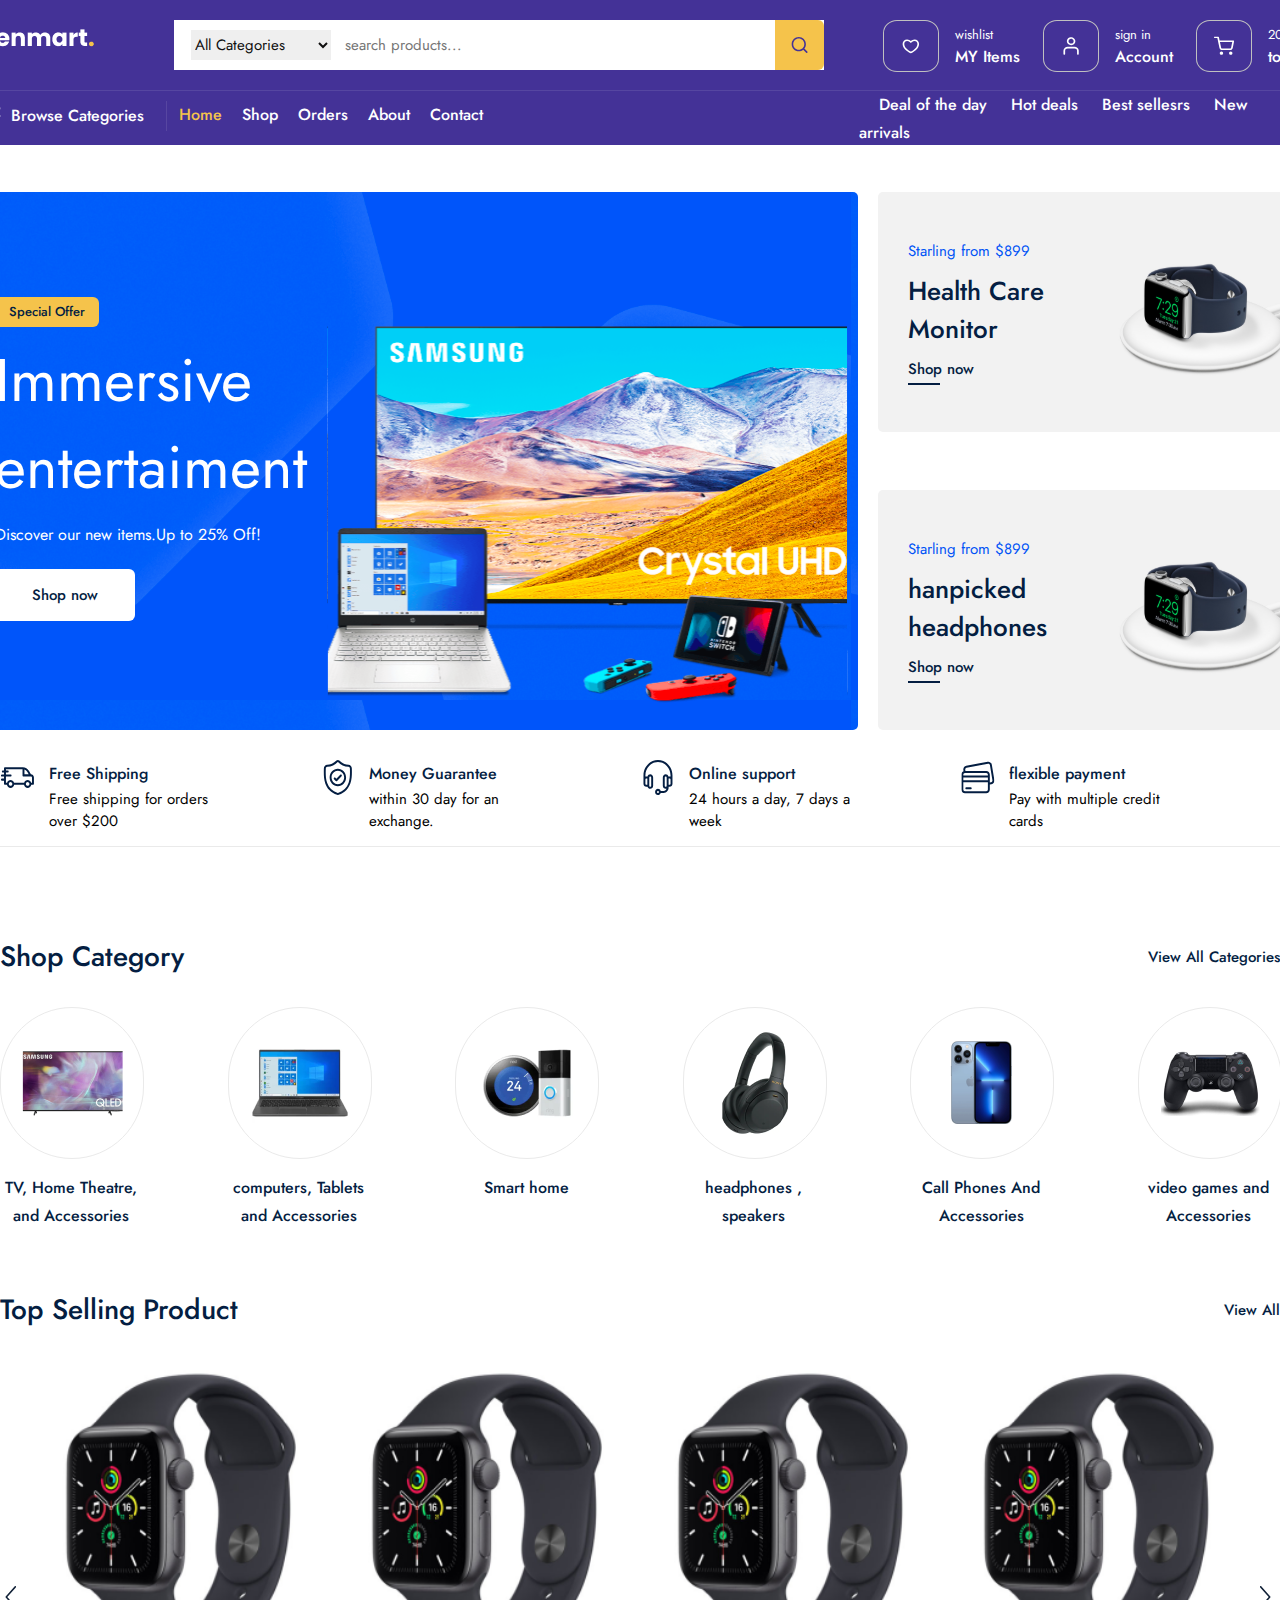
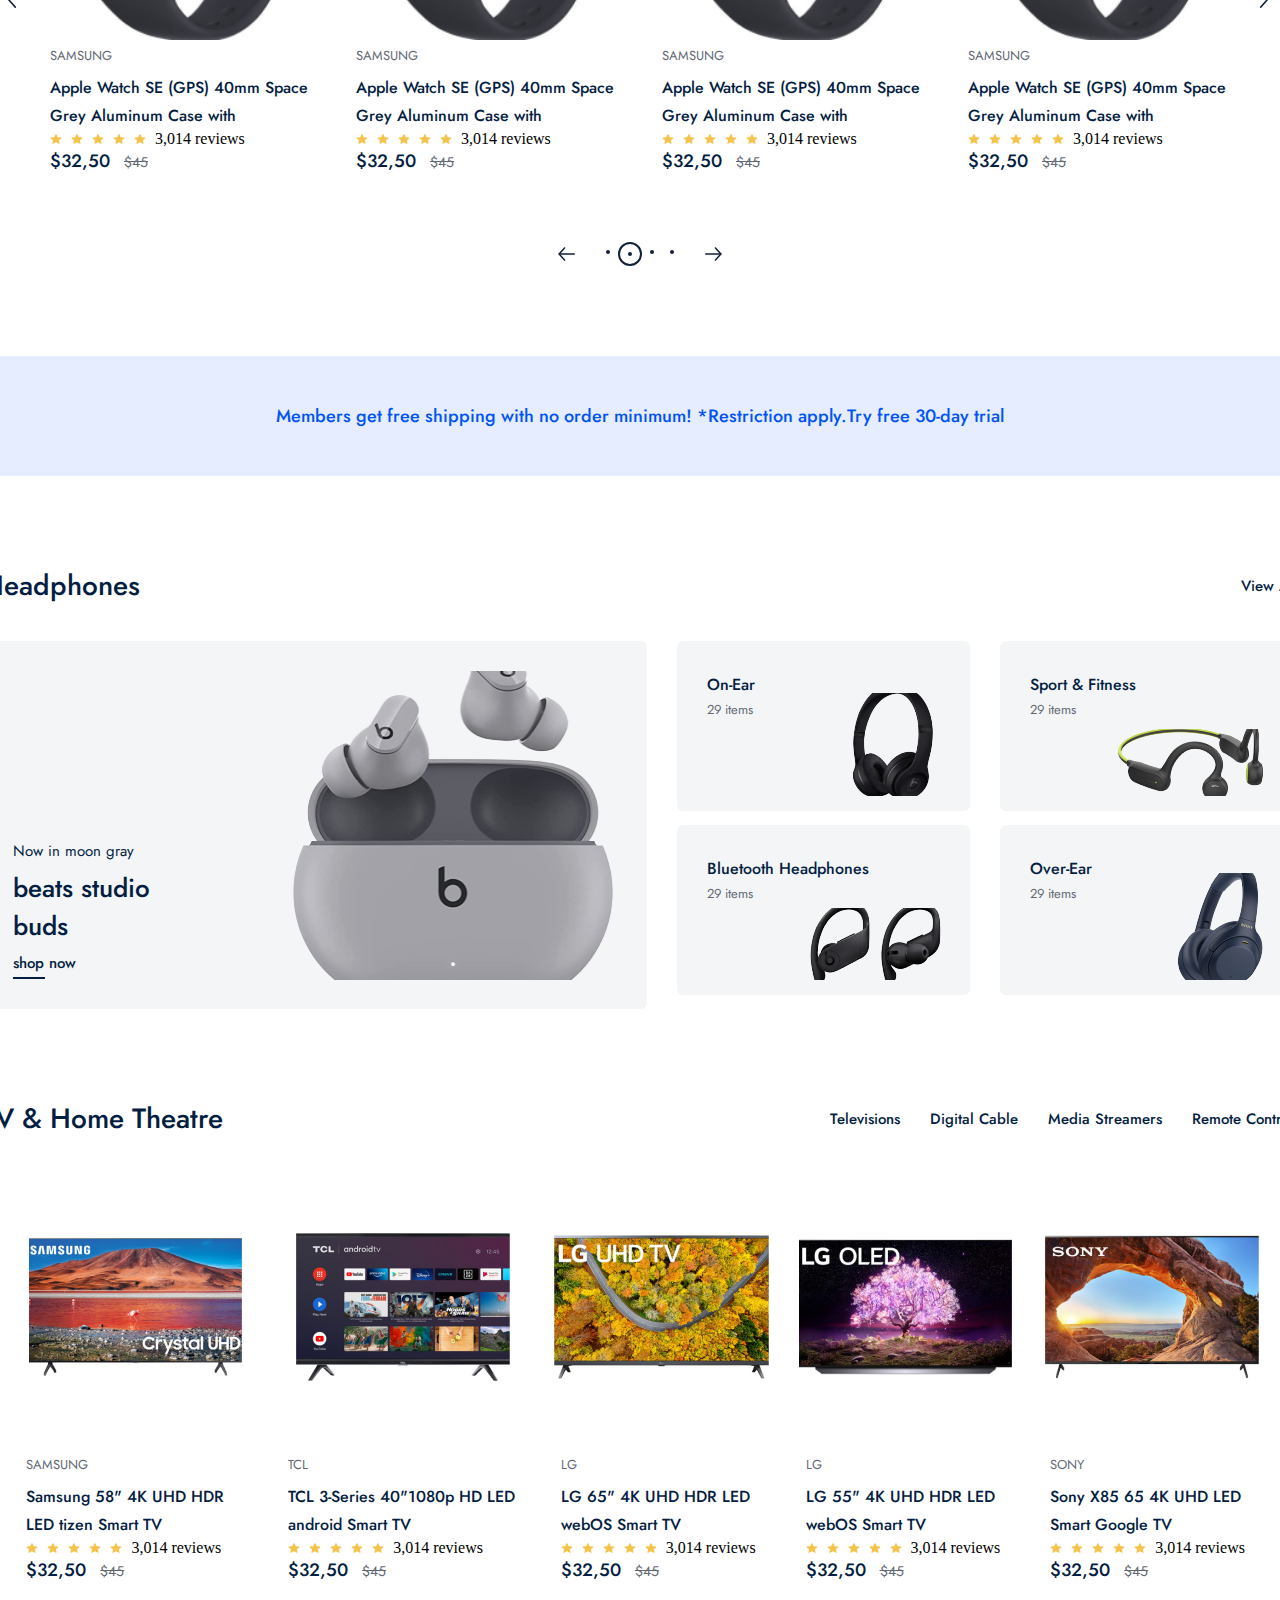
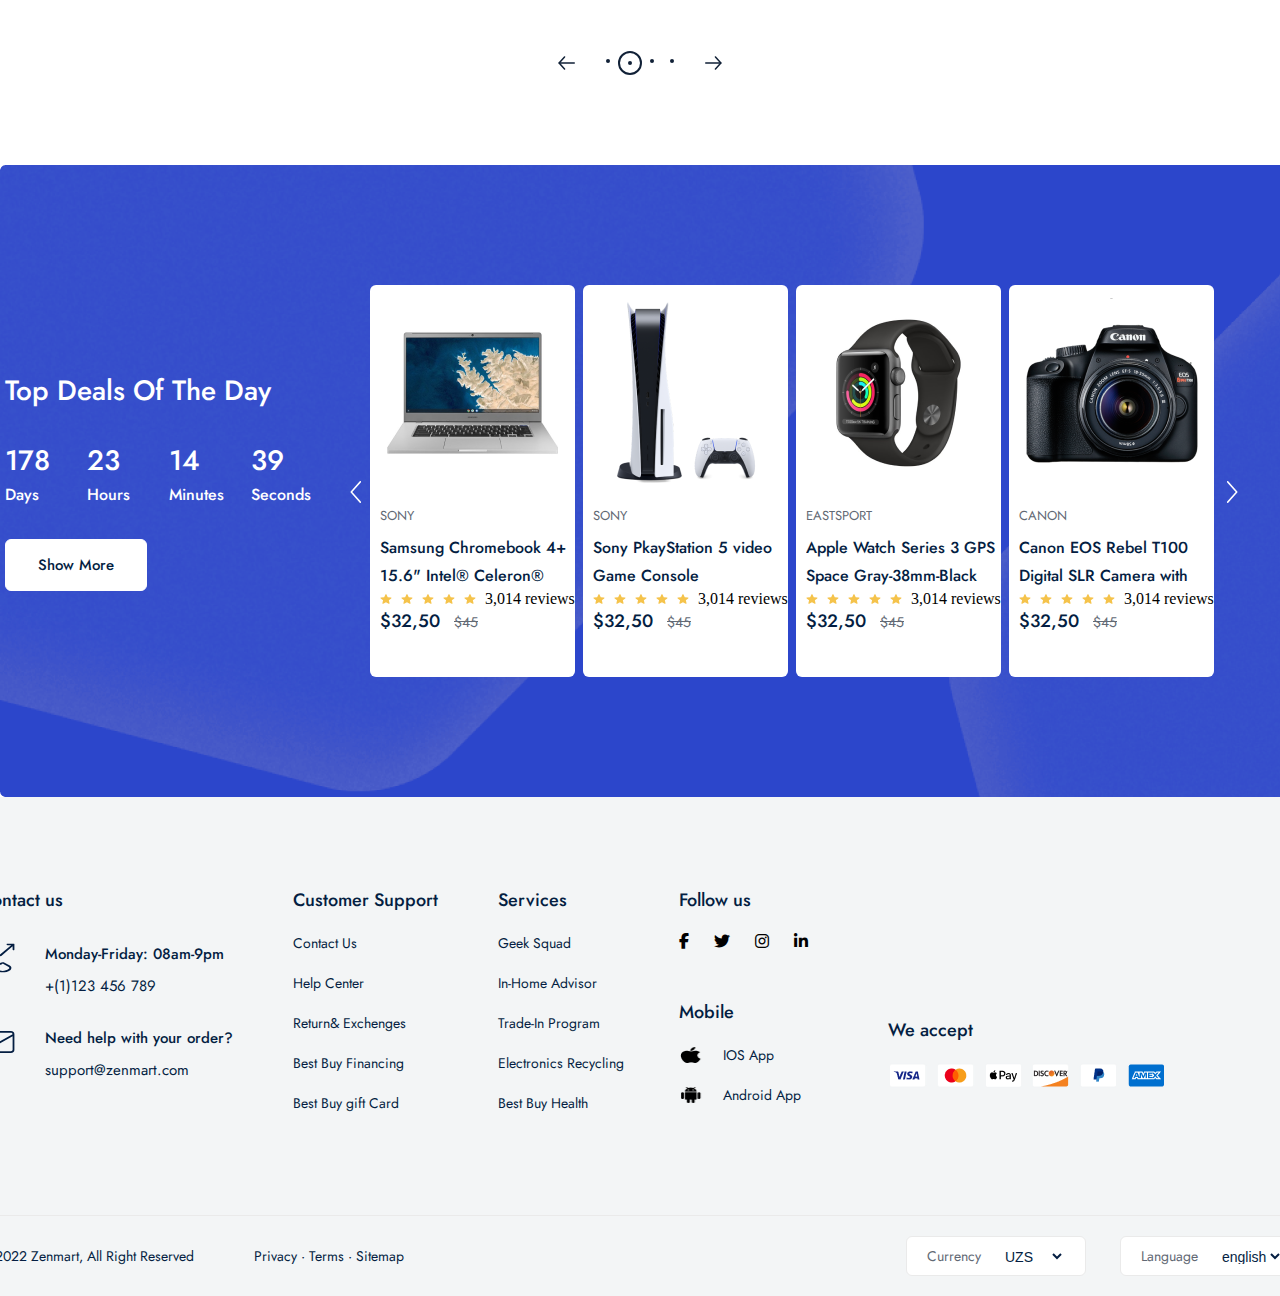
<file: index.html>
<!DOCTYPE html>
<html lang="en">
<head>
    <meta charset="UTF-8">
    <meta name="viewport" content="width=device-width, initial-scale=1.0">
    <title>zenmart</title>
    <link rel="preconnect" href="https://fonts.googleapis.com">
<link rel="preconnect" href="https://fonts.gstatic.com" crossorigin>
<link href="https://fonts.googleapis.com/css2?family=Jost:ital,wght@0,100..900;1,100..900&display=swap" rel="stylesheet">
   
<link rel="stylesheet" href="https://cdnjs.cloudflare.com/ajax/libs/font-awesome/6.7.2/css/all.min.css" integrity="sha512-Evv84Mr4kqVGRNSgIGL/F/aIDqQb7xQ2vcrdIwxfjThSH8CSR7PBEakCr51Ck+w+/U6swU2Im1vVX0SVk9ABhg==" crossorigin="anonymous" referrerpolicy="no-referrer" />
<link rel="stylesheet" href="css/commmend.css"/>
    <link rel="stylesheet" href="css/home.css"/>
    
</head>
<body>
   <div class="navbar_frame">
    <div class="container">
        <div class="navbar_top">
      <a href="">
        <img src="images/logo.png" alt="">
      </a>
      <div class="nav_search_frame">
        <div class="search_box">
            <div class="category_list">
                <select>
                    <option value="" selected> All Categories</option>
                    <option value=""> computer</option>
                </select>
            </div>
            <input type="search" placeholder="search products...">
        </div>
        <div class="search_icon_box">
            <img src="images/search.svg">
        </div>
      </div>
      <div class="nav_top_menu">
       
        <a href="./order/card.html">
            <div class="top_menu_box"> 
                <div class="box_icon_box">
                    <img src="images/heart.svg" alt=""/>
                </div>
                <div class="box_info_box">
                    <span>wishlist</span>
                    <strong>MY Items</strong>
                </div>
            </div>
        </a>

        <a href="./other/login.html">
            <div class="top_menu_box"> 
                <div class="box_icon_box">
                    <img src="images/profile.svg" alt=""/>
                </div>
                <div class="box_info_box">
                    <span>sign in</span>
                    <strong>Account</strong>
                </div>
            </div>
        </a>

        <a href="./order/card.html">
            <div class="top_menu_box"> 
                <div class="box_icon_box">
                    <div class="basket_count">2</div>
                    <img src="images/shopping-cart.svg" alt=""/>
                </div>
                <div class="box_info_box">
                    <span>200$</span>
                    <strong>total</strong>
                </div>
            </div>
        </a>
      </div>
        </div>
        <div class="navbar_bott">
            <div class="navbar_bott_menu_box">
                <div class="browse_box">
                    <img src="images/browse.svg" alt=""/>
                    <span>Browse Categories</span>
                </div>
                <div class="navbar_route_menu">
                    <div class="router_menu">
                        <a href="/index.html" class="active">Home</a>
                    </div>
                    <div class="router_menu">
                        <a href="./pruduct/all.html">Shop</a>
                    </div>
                    <div class="router_menu">
                        <a href="./order/card.html">Orders</a>
                    </div>

                    <div class="router_menu">
                        <a href="./other/about.html">About</a>
                    </div>

                    <div class="router_menu">
                        <a href="./other/contact.html">Contact</a>
                    </div>
</div>
</div>
        
               
                
                <div class="sorting_menu">
                    <span>Deal of the day</span>
                    <span>Hot deals</span>
                    <span>Best sellesrs</span>
                    <span>New arrivals</span>
                </div>
            </div>
        </div>
    </div>
   

   <div class="home_page">
    <div class="header_frame">
        <div class="container">
            <div class="header_left">
                <div class="header_content">
                    <div> Special Offer</div>
                    <span>Immersive entertaiment</span>
                    <p>Discover our new items.Up to 25% Off!</p>
                    <a href="./pruduct/chosenproduct.html">Shop now</a>
                    <img src="images/icons/header_img.svg" alt="">
                </div>
            </div>


            <div class="header_right">
                <div class="header_box">
                    <div class="box_left">
                        <span>Starling from $899</span>
                        <p>Health Care Monitor</p>
                        <a href="./pruduct/chosenproduct.html">Shop now</a>
                        <div class="hover_border"></div>
                    </div>
                    <div class="box_right">
                        <img src="images/icons/smart_watch.svg"/>
                    </div>
                </div>
            

            
                <div class="header_box">
                    <div class="box_left">
                        <span>Starling from $899</span>
                        <p>hanpicked headphones</p>
                        <a href="./pruduct/chosenproduct.html">Shop now</a>
                        <div class="hover_border"></div>
                    </div>
                    <div class="box_right">
                        <img src="images/icons/smart_watch.svg">
                    </div>
                </div>
            </div>
        </div>
    </div>

    <div class="service_frame">
        <div class="container">
            <div class="service_box">
                <img src="images/icons/track.svg" alt="">
                <div class="service_content">
                    <span>Free Shipping</span>
                    <p>Free shipping for orders over $200</p>
                </div>
            </div>
            <div class="service_box">
                <img src="images/icons/garantue.svg" alt="">
                <div class="service_content">
                    <span>Money Guarantee</span>
                    <p>within 30 day for an exchange.</p>
                </div>
            </div>
            <div class="service_box">
                <img src="images/icons/headphones.svg" alt="">
                <div class="service_content">
                    <span>Online support</span>
                    <p>24 hours a day, 7 days a week</p>
                </div>
            </div>
            <div class="service_box">
                <img src="images/icons/credit-card.svg" alt="">
                <div class="service_content">
                    <span>flexible payment</span>
                    <p>Pay with multiple credit cards</p>
                </div>
            </div>
        </div>
    </div>
    
<!--shop categori-->

<div class="shop_category_frame">
<div class="container">
    <div class="category_top">
        <span>Shop category</span>
        <a href="./pruduct/all.html">View All categories</a>
    </div>
    <div class="category_wrapper">
        <div class="category_box">
            <div class="category_img_box">
                <img src="images/category/tv.png"/>
            </div>
            <span> TV, Home Theatre, and Accessories</span>
        </div>

        <div class="category_box">
            <div class="category_img_box">
                <img src="images/category/computer.png"/>
            </div>
            <span> computers, Tablets and Accessories</span>
        </div>

        <div class="category_box">
            <div class="category_img_box">
                <img src="images/category/smart.png"/>
            </div>
            <span> Smart home</span>
        </div>

        <div class="category_box">
            <div class="category_img_box">
                <img src="images/category/headphone.png"/>
            </div>
            <span> headphones , speakers</span>
        </div>

        <div class="category_box">
            <div class="category_img_box">
                <img src="images/category/phone.png"/>
            </div>
            <span> Call Phones And Accessories</span>
        </div>

        <div class="category_box">
            <div class="category_img_box">
                <img src="images/category/game.png"/>
            </div>
            <span> video games and Accessories</span>
        </div>
    </div>

</div>
</div>

<!--selling product-->
  <div class="selling_product_frame">
    <div class="container">
        <div class="category_top">
            <span>top selling product</span>
            <a href="./pruduct/all.html">view all</a>
        </div>
        <div class="product_wrapper">
            <div class="next_prev_box">
                <img src="images/icons/next.svg" alt="">
            </div>
            <div class="product_boxes">
                <div class="product_box">
                    <a href="./pruduct/chosenproduct.html">
                        <div class="product_img_box" style="
                            background:url(images/products/watch.png);
                             background-size: cover;">
                             <div class="hover_box">
                                <button>Add to Card</button>
                             </div>
                            </div>
                    </a>
                    <div class="product_content_box">
                        <span class="product_title">Samsung</span>
                        <a href="">
                            <p class="product_desc">Apple Watch SE (GPS) 40mm Space Grey Aluminum Case with</p>
                        </a>
                        <div class="review_box">
                            <img src="images/icons/review.svg" alt="">
                            <img src="images/icons/review.svg" alt="">
                            <img src="images/icons/review.svg" alt="">
                            <img src="images/icons/review.svg" alt="">
                            <img src="images/icons/review.svg" alt="">
                            <span>3,014 reviews</span>
                        </div>
                        <div class="price_box">
                            <strong>$32,50</strong>
                            <span>$45</span>
                        </div>
                    </div>
                </div>

                <div class="product_box">
                    <a href="./pruduct/chosenproduct.html">
                        <div class="product_img_box" style="
                            background:url(images/products/watch.png);
                             background-size: cover;">
                             <div class="hover_box">
                                <button>Add to Card</button>
                             </div>
                            </div>
                    </a>
                    <div class="product_content_box">
                        <span class="product_title">Samsung</span>
                        <a href="">
                            <p class="product_desc">Apple Watch SE (GPS) 40mm Space Grey Aluminum Case with</p>
                        </a>
                        <div class="review_box">
                            <img src="images/icons/review.svg" alt="">
                            <img src="images/icons/review.svg" alt="">
                            <img src="images/icons/review.svg" alt="">
                            <img src="images/icons/review.svg" alt="">
                            <img src="images/icons/review.svg" alt="">
                            <span>3,014 reviews</span>
                        </div>
                        <div class="price_box">
                            <strong>$32,50</strong>
                            <span>$45</span>
                        </div>
                    </div>
                </div>

                <div class="product_box">
                    <a href="./pruduct/chosenproduct.html">
                        <div class="product_img_box" style="
                            background:url(images/products/watch.png);
                             background-size: cover;">
                             <div class="hover_box">
                                <button>Add to Card</button>
                             </div>
                            </div>
                    </a>
                    <div class="product_content_box">
                        <span class="product_title">Samsung</span>
                        <a href="">
                            <p class="product_desc">Apple Watch SE (GPS) 40mm Space Grey Aluminum Case with</p>
                        </a>
                        <div class="review_box">
                            <img src="images/icons/review.svg" alt="">
                            <img src="images/icons/review.svg" alt="">
                            <img src="images/icons/review.svg" alt="">
                            <img src="images/icons/review.svg" alt="">
                            <img src="images/icons/review.svg" alt="">
                            <span>3,014 reviews</span>
                        </div>
                        <div class="price_box">
                            <strong>$32,50</strong>
                            <span>$45</span>
                        </div>
                    </div>
                </div>

                <div class="product_box">
                    <a href="./pruduct/chosenproduct.html">
                        <div class="product_img_box" style="
                            background:url(images/products/watch.png);
                             background-size: cover;">
                             <div class="hover_box">
                                <button>Add to Card</button>
                             </div>
                            </div>
                    </a>
                    <div class="product_content_box">
                        <span class="product_title">Samsung</span>
                        <a href="">
                            <p class="product_desc">Apple Watch SE (GPS) 40mm Space Grey Aluminum Case with</p>
                        </a>
                        <div class="review_box">
                            <img src="images/icons/review.svg" alt="">
                            <img src="images/icons/review.svg" alt="">
                            <img src="images/icons/review.svg" alt="">
                            <img src="images/icons/review.svg" alt="">
                            <img src="images/icons/review.svg" alt="">
                            <span>3,014 reviews</span>
                        </div>
                        <div class="price_box">
                            <strong>$32,50</strong>
                            <span>$45</span>
                        </div>
                    </div>
                </div>

            </div>
            <div class="next_prev_box">
                <img src="images/icons/next.svg" alt="" style="transform: scaleX(-1);">
            </div>
        </div>

        <div class="pagination_box">
            <div class="pagination_main">
               <img src="images/icons/arrow-prev_next.svg" alt="">
               <div class="pagination_dot">
                <div class="dot">
                    <div></div>
                </div>

                <div class="dot active">
                    <div></div>
                </div>

                <div class="dot">
                    <div></div>
                </div>

                <div class="dot">
                    <div></div>

                </div>
               </div>
               <img src="images/icons/arrow-prev_next.svg" alt="" 
               style="transform: scaleX(-1)">
               
            </div>
        </div>
    </div>
   </div>

    <div class="adv_frame">
        Members get free shipping with no order minimum!
         *Restriction apply.Try free 30-day trial
    </div>
 
<div class="spec_product_frame">
    <div class="container">
        <div class="category_top">
            <span>headphones</span>
            <a href="./pruduct/all.html">view all</a>
        </div>

        <div class="spec_product_wrapper">
            <div class="big_product_box">
                <div class="big_product_content">
                    <span>Now in moon gray</span>
                    <p> beats studio buds</p>
                    <a href="./pruduct/chosenproduct.html"> shop now</a>
                    <div class="hover_border"></div>
                </div>
                <img src="images/products/headphone_big.png" alt="">
            </div>
            <div class="small_product_wrapper">
                <div class="small_product_box">
                    <div class="small_product_content">
                        <strong>On-Ear</strong>
                        <span>29 items</span>
                    </div>
                    <img src="images/products/on-ear.png" alt="">
                </div>

                <div class="small_product_box">
                    <div class="small_product_content">
                        <strong>Sport & Fitness</strong>
                        <span>29 items</span>
                    </div>
                    <img src="images/products/fitness_headphone.png" alt="">
                </div>

                <div class="small_product_box">
                    <div class="small_product_content">
                        <strong>Bluetooth Headphones</strong>
                        <span>29 items</span>
                    </div>
                    <img src="images/products/bluetooth_headphones.png" alt="">
                </div>

                <div class="small_product_box">
                    <div class="small_product_content">
                        <strong>Over-Ear</strong>
                        <span>29 items</span>
                    </div>
                    <img src="images/products/sony_headphone.png" alt="">
                </div>


            </div>
        </div>
    </div>
</div>

<div class="tv_frame">
    <div class="container">
        <div class="category_top">
            <span>TV & Home Theatre</span>
            <div>
                <a href="">Televisions</a>
            <a href="">Digital Cable</a>
            <a href="">Media Streamers</a>
            <a href="">Remote controls</a>
            </div>
        </div>

        <div class="tv_wrapper">
            <div class="next_prev_box">
                <img src="images/icons/next.svg" alt="">
            </div>
<div class="tv_prodact_boxes">
    <div class="tv_product_box">
        <div class="product_img">
            <a href="./pruduct/chosenproduct.html">
                <img src="images/products/samsung_tv.png" alt="">
            </a>
        </div>
        <div class="product_content_box">
            <span class="product_title">Samsung</span>
            <a href="./pruduct/chosenproduct.html">
                <p class="product_desc">Samsung 58" 4K UHD HDR LED tizen Smart TV</p>
            </a>
            <div class="review_box">
                <img src="images/icons/review.svg" alt="">
                <img src="images/icons/review.svg" alt="">
                <img src="images/icons/review.svg" alt="">
                <img src="images/icons/review.svg" alt="">
                <img src="images/icons/review.svg" alt="">
                <span>3,014 reviews</span>
            </div>
            <div class="price_box">
                <strong>$32,50</strong>
                <span>$45</span>
            </div>
        </div>
    </div>

    <div class="tv_product_box">
        <div class="product_img">
            <a href="./pruduct/chosenproduct.html">
                <img src="images/products/tcl.png" alt="">
            </a>
        </div>
        <div class="product_content_box">
            <span class="product_title">TCL</span>
            <a href="./pruduct/chosenproduct.html">
                <p class="product_desc">TCL 3-Series 40"1080p HD LED android Smart TV</p>
            </a>
            <div class="review_box">
                <img src="images/icons/review.svg" alt="">
                <img src="images/icons/review.svg" alt="">
                <img src="images/icons/review.svg" alt="">
                <img src="images/icons/review.svg" alt="">
                <img src="images/icons/review.svg" alt="">
                <span>3,014 reviews</span>
            </div>
            <div class="price_box">
                <strong>$32,50</strong>
                <span>$45</span>
            </div>
        </div>
    </div>

    <div class="tv_product_box">
        <div class="product_img">
            <a href="./pruduct/chosenproduct.html">
                <img src="images/products/LG-UHD.png" alt="">
            </a>
        </div>
        <div class="product_content_box">
            <span class="product_title">LG</span>
            <a href="./pruduct/chosenproduct.html">
                <p class="product_desc">LG 65" 4K UHD HDR LED webOS Smart TV</p>
            </a>
            <div class="review_box">
                <img src="images/icons/review.svg" alt="">
                <img src="images/icons/review.svg" alt="">
                <img src="images/icons/review.svg" alt="">
                <img src="images/icons/review.svg" alt="">
                <img src="images/icons/review.svg" alt="">
                <span>3,014 reviews</span>
            </div>
            <div class="price_box">
                <strong>$32,50</strong>
                <span>$45</span>
            </div>
        </div>
    </div>

    <div class="tv_product_box">
        <div class="product_img">
            <a href="./pruduct/chosenproduct.html">
                <img src="images/products/LG-OLED.png" alt="">
            </a>
        </div>
        <div class="product_content_box">
            <span class="product_title">LG</span>
            <a href="./pruduct/chosenproduct.html">
                <p class="product_desc">LG 55" 4K UHD HDR LED webOS Smart TV</p>
            </a>
            <div class="review_box">
                <img src="images/icons/review.svg" alt="">
                <img src="images/icons/review.svg" alt="">
                <img src="images/icons/review.svg" alt="">
                <img src="images/icons/review.svg" alt="">
                <img src="images/icons/review.svg" alt="">
                <span>3,014 reviews</span>
            </div>
            <div class="price_box">
                <strong>$32,50</strong>
                <span>$45</span>
            </div>
        </div>
    </div>

    <div class="tv_product_box">
        <div class="product_img">
            <a href="./pruduct/chosenproduct.html">
                <img src="images/products/SONY-TV.png" alt="">
            </a>
        </div>
        <div class="product_content_box">
            <span class="product_title">Sony</span>
            <a href="./pruduct/chosenproduct.html">
                <p class="product_desc">Sony X85 65 4K UHD LED Smart Google TV</p>
            </a>
            <div class="review_box">
                <img src="images/icons/review.svg" alt="">
                <img src="images/icons/review.svg" alt="">
                <img src="images/icons/review.svg" alt="">
                <img src="images/icons/review.svg" alt="">
                <img src="images/icons/review.svg" alt="">
                <span>3,014 reviews</span>
            </div>
            <div class="price_box">
                <strong>$32,50</strong>
                <span>$45</span>
            </div>
        </div>
    </div>

</div>
            <div class="next_prev_box" style="transform: scaleX(-1);">
                <img src="images/icons/next.svg" alt="">
            </div>
        </div>

        <div class="pagination_box">
            <div class="pagination_main">
               <img src="images/icons/arrow-prev_next.svg" alt="">
               <div class="pagination_dot">
                <div class="dot">
                    <div></div>
                </div>

                <div class="dot active">
                    <div></div>
                </div>

                <div class="dot">
                    <div></div>
                </div>

                <div class="dot">
                    <div></div>

                </div>
               </div>
               <img src="images/icons/arrow-prev_next.svg" alt="" 
               style="transform: scaleX(-1)">
               
            </div>
        </div>
    </div>
</div>

<div class="event_frame">
    <div class="container">
        <div class="event_content_box">
            <span class="event_title">Top Deals of the Day</span>
            <div class="timer_wrapper">
                <div class="timer_box">
                    <strong>178</strong>
                    <span>Days</span>
                </div>

                <div class="timer_box">
                    <strong>23</strong>
                    <span>Hours</span>
                </div>

                <div class="timer_box">
                    <strong>14</strong>
                    <span>Minutes</span>
                </div>

                <div class="timer_box">
                    <strong>39</strong>
                    <span>Seconds</span>
                </div>
            </div>
            <a href="./pruduct/all.html">Show More</a>
        </div>
        <div class="event_product_wrapper">
            <div class="next_prev_box">
                <img src="images/icons/next.svg" alt="" class="white_svg">
            </div>
<div class="event_product_boxes">
    <div class="event_product_box">
        <div class="event_product_img">
           <a href="./pruduct/chosenproduct.html">
            <img src="images/products/sony_notebook.png" alt="">
            </a>
        </div>
        <div class="product_content_box" style="padding: 0 0 0 10px;">
            <span class="product_title">Sony</span>
            <a href="./pruduct/chosenproduct.html">
                <p class="product_desc">Samsung Chromebook 4+ 15.6" Intel&reg Celeron&reg</p>
            </a>
            <div class="review_box">
                <img src="images/icons/review.svg" alt="">
                <img src="images/icons/review.svg" alt="">
                <img src="images/icons/review.svg" alt="">
                <img src="images/icons/review.svg" alt="">
                <img src="images/icons/review.svg" alt="">
                <span>3,014 reviews</span>
            </div>
            <div class="price_box">
                <strong>$32,50</strong>
                <span>$45</span>
            </div>
        </div>
    </div>

    <div class="event_product_box">
        <div class="event_product_img">
            <a href="./pruduct/chosenproduct.html">
            <img src="images/products/sony_playstation.png" alt="">
            </a>
        </div>
        <div class="product_content_box" style="padding: 0 0 0 10px;">
            <span class="product_title">SONY</span>
            <a href="./pruduct/chosenproduct.html">
                <p class="product_desc">Sony PkayStation 5 video Game Console</p>
            </a>
            <div class="review_box">
                <img src="images/icons/review.svg" alt="">
                <img src="images/icons/review.svg" alt="">
                <img src="images/icons/review.svg" alt="">
                <img src="images/icons/review.svg" alt="">
                <img src="images/icons/review.svg" alt="">
                <span>3,014 reviews</span>
            </div>
            <div class="price_box">
                <strong>$32,50</strong>
                <span>$45</span>
            </div>
        </div>
    </div>

    <div class="event_product_box">
        <div class="event_product_img">
            <a href="./pruduct/chosenproduct.html">
            <img src="images/products/apple_watch.png" alt="">
            </a>
        </div>
        <div class="product_content_box" style="padding: 0 0 0 10px;">
            <span class="product_title">EASTSPORT</span>
            <a href="./pruduct/chosenproduct.html">
                <p class="product_desc">Apple Watch Series 3 GPS Space Gray-38mm-Black</p>
            </a>
            <div class="review_box">
                <img src="images/icons/review.svg" alt="">
                <img src="images/icons/review.svg" alt="">
                <img src="images/icons/review.svg" alt="">
                <img src="images/icons/review.svg" alt="">
                <img src="images/icons/review.svg" alt="">
                <span>3,014 reviews</span>
            </div>
            <div class="price_box">
                <strong>$32,50</strong>
                <span>$45</span>
            </div>
        </div>
    </div>

    <div class="event_product_box">
        <div class="event_product_img">
            <a href="./pruduct/chosenproduct.html">
            <img src="images/products/canon_camera.png" alt="">
            </a>
        </div>
        <div class="product_content_box" style="padding: 0 0 0 10px;">
            <span class="product_title">CANON</span>
            <a href="./pruduct/chosenproduct.html">
                <p class="product_desc">Canon EOS Rebel T100 Digital SLR Camera with</p>
            </a>
            <div class="review_box">
                <img src="images/icons/review.svg" alt="">
                <img src="images/icons/review.svg" alt="">
                <img src="images/icons/review.svg" alt="">
                <img src="images/icons/review.svg" alt="">
                <img src="images/icons/review.svg" alt="">
                <span>3,014 reviews</span>
            </div>
            <div class="price_box">
                <strong>$32,50</strong>
                <span>$45</span>
            </div>
        </div>
    </div>
</div>
            <div class="next_prev_box">
                <img src="images/icons/next.svg" alt="" class="white_svg" style="transform: scaleX(-1);">
            </div>
            
        </div>
    </div>
</div>
</div>  

<div class="footer_frame">
    <div class="container">
        <div class="footer_top">
            <div class="footer_contact_box">
                <span class="footer_spec_title">Contact us</span>
                <div class="footer_contact_main">
                    <img src="images/icons/phone-call.svg" alt="">
                    <div>
                        <strong>Monday-Friday: 08am-9pm</strong>
                        <span>+(1)123 456 789</span>
                    </div>
                </div>

                <div class="footer_contact_main">
                    <img src="images/icons/email.svg" alt="">
                    <div>
                        <strong>Need help with your order?</strong>
                        <span>support@zenmart.com</span>
                    </div>
                </div>
            </div>
            <div class="footer_support_box">
                <span class="footer_spec_title" style="margin-bottom: 10px">Customer Support</span>
           <a href="">Contact Us</a>
           <a href="">Help Center</a>
           <a href="">Return& Exchenges</a>
           <a href="">Best Buy Financing</a>
           <a href="">Best Buy gift Card</a>
            </div>

            <div class="footer_support_box">
                <span class="footer_spec_title" style="margin-bottom: 10px">Services</span>
           <a href="">Geek Squad</a>
           <a href="">In-Home Advisor</a>
           <a href="">Trade-In Program</a>
           <a href="">Electronics Recycling</a>
           <a href="">Best Buy Health</a>
            </div>
        

        <div class="footer_media_box">
            <div class="footer_media_main">
                <span class="footer_spec_title " style="margin-bottom: 20px">Follow us</span>
                <div class="media_box">
                    <i class="fa-brands fa-facebook-f"></i>
                    <i class="fa-brands fa-twitter"></i>
                    <i class="fa-brands fa-instagram"></i>
                    <i class="fa-brands fa-linkedin-in"></i>
                </div>
            </div>
            <div class="footer_media_main" style="margin-top: 30px">
                <span class="footer_spec_title" style="margin-bottom: 20px;">Mobile</span>
                <div class="mobile_app_box">
                   <img src="images/icons/apple_icon.png" alt="">
                   <span>IOS App</span>
                </div>
                <div class="mobile_app_box">
                    <img src="images/icons/android_icon.png" alt="">
                    <span>Android App</span>
                </div>
            </div> 
        </div>

        <div class="footer_media_box">
            <div class="footer_media_main" style="margin-top: 130px;">
                <span class="footer_spec_title " style="margin-bottom: 20px">We accept</span>
                <div class="card_box">
                    <img src="images/icons/visa.png" alt="">
                    <img src="images/icons/master_card.png" alt="">
                    <img src="images/icons/apple_pay.png" alt="">
                    <img src="images/icons/dicvover.png" alt="">
                    <img src="images/icons/paypal.png" alt="">
                    <img src="images/icons/amex.png" alt="">
                </div>
            </div>
            </div>
    </div> 
        <div class="footer_bottom">
            <div class="footer_main">
                <div class="footer_bottom_left">
                    <span>&copy 2022 Zenmart, All Right Reserved</span>
                    <span>Privacy &middot; Terms &middot; Sitemap</span>
                </div>
                <div class="footer_bottom_right">
                    <div class="footer_select_box">
                        <span>Currency</span>
                        <select name="" id="">
                            <option value=""selected>USD</option>
                            <option value=""selected>UZS</option>
                        </select>
                    </div>

                    <div class="footer_select_box">
                        <span>Language</span>
                        <select name="" id="">
                            <option value=""selected>uzbek</option>
                            <option value=""selected>english</option>
                        </select>
                    </div>
                </div>
            </div>
        </div>
    </div>
</div>

</body>
</html>
</file>
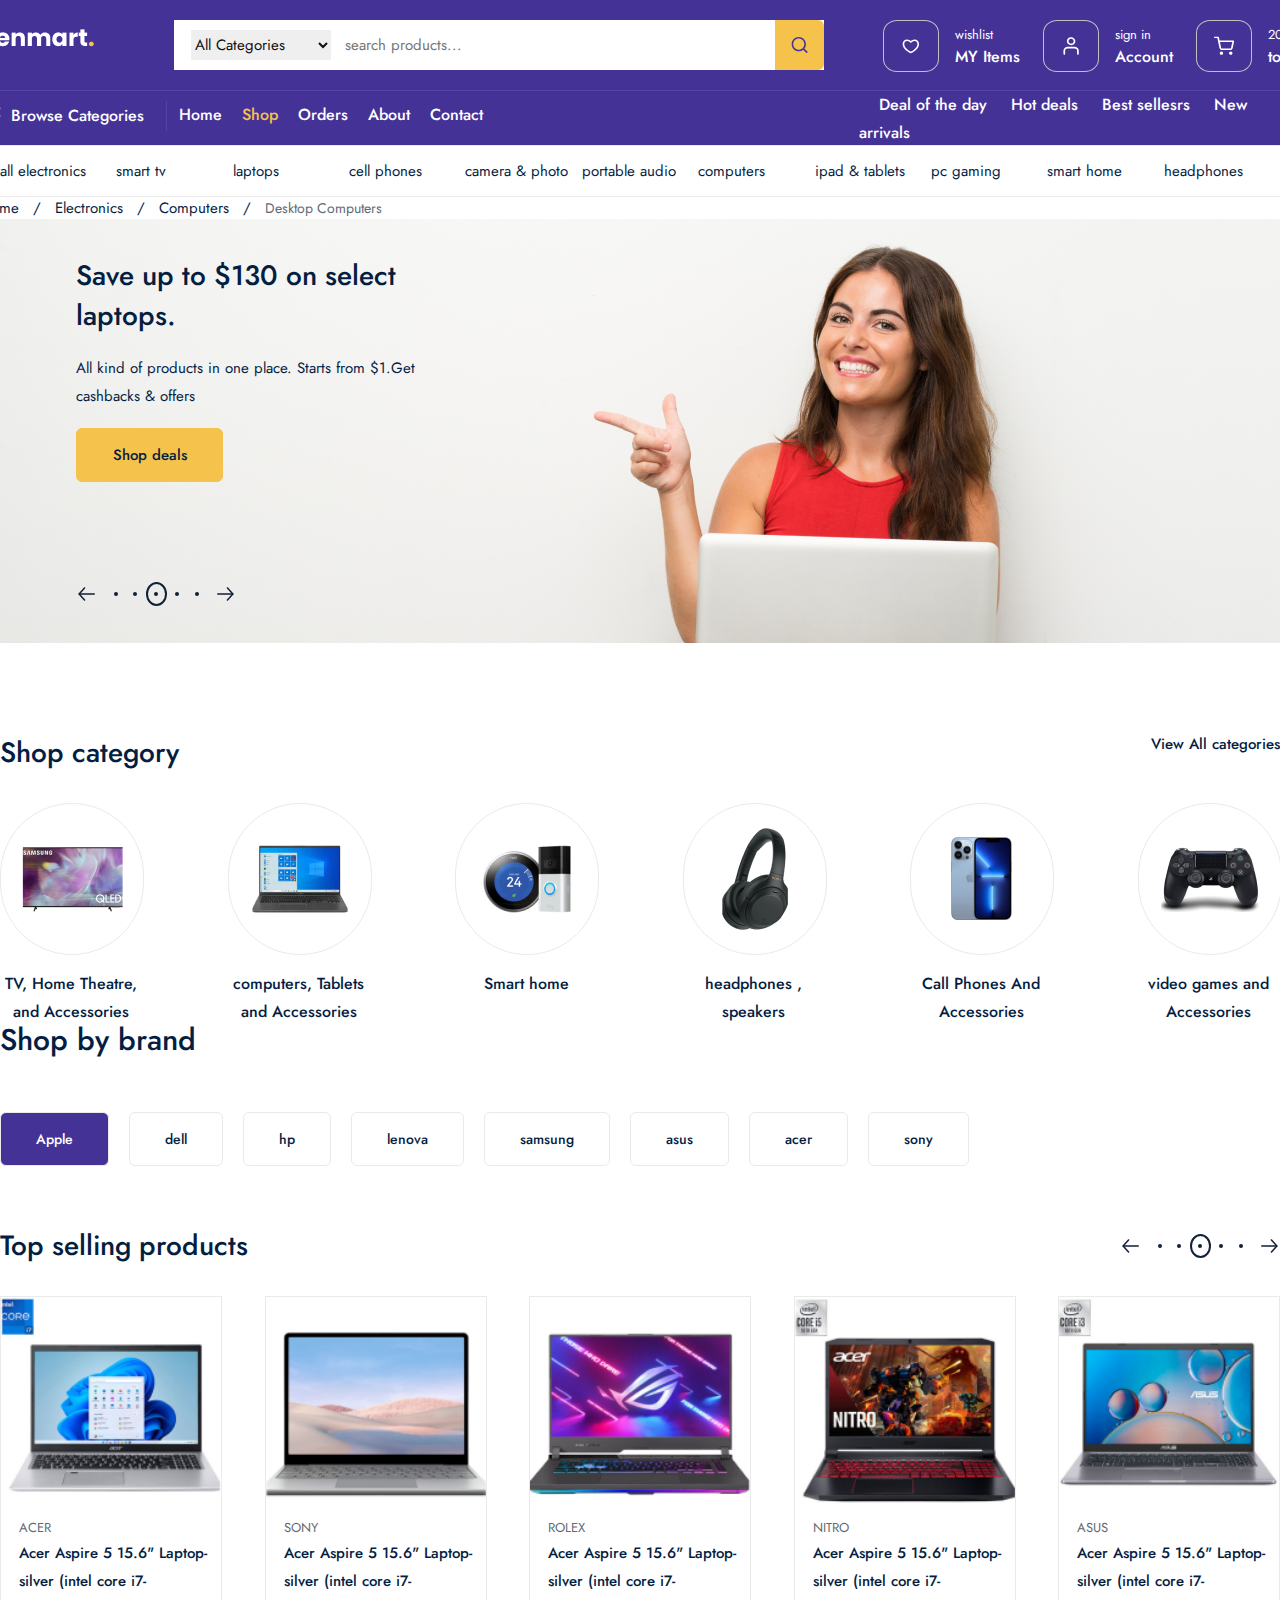
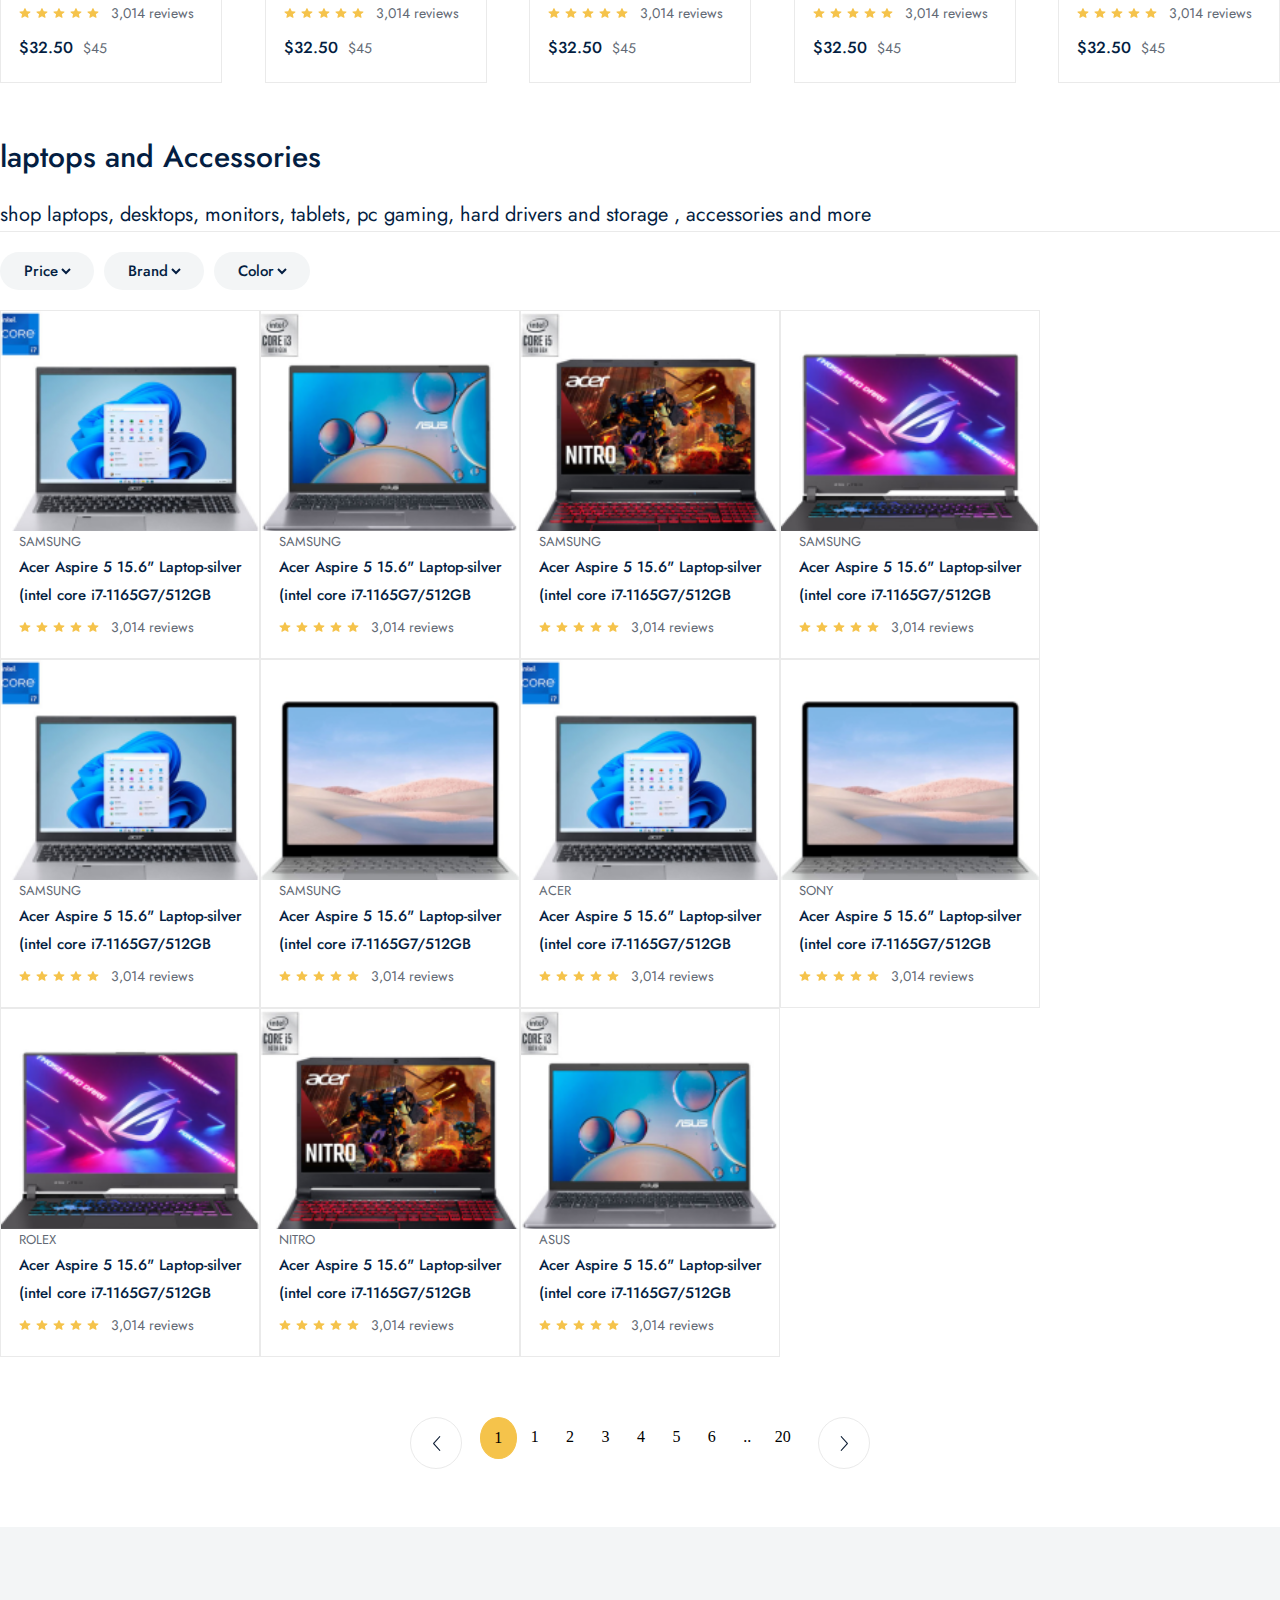
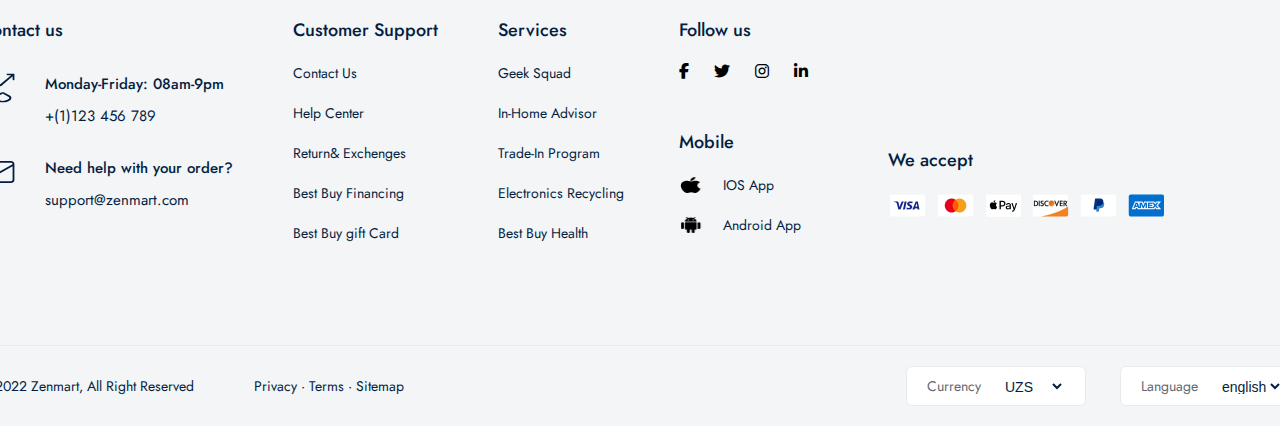
<file: pruduct/all.html>
<!DOCTYPE html>
<html lang="en">
<head>
    <meta charset="UTF-8">
    <meta name="viewport" content="width=device-width, initial-scale=1.0">
    <title>zenmart</title>
    <link rel="preconnect" href="https://fonts.googleapis.com">
<link rel="preconnect" href="https://fonts.gstatic.com" crossorigin>
<link href="https://fonts.googleapis.com/css2?family=Jost:ital,wght@0,100..900;1,100..900&display=swap" rel="stylesheet">
   
<link rel="stylesheet" href="https://cdnjs.cloudflare.com/ajax/libs/font-awesome/6.7.2/css/all.min.css" integrity="sha512-Evv84Mr4kqVGRNSgIGL/F/aIDqQb7xQ2vcrdIwxfjThSH8CSR7PBEakCr51Ck+w+/U6swU2Im1vVX0SVk9ABhg==" crossorigin="anonymous" referrerpolicy="no-referrer" />
<link rel="stylesheet" href="../css/commmend.css"/>
    <link rel="stylesheet" href="../css/product_all.css"/>
    
</head>
<body>
   <div class="navbar_frame">
    <div class="container">
        <div class="navbar_top">
      <a href="../index.html">
        <img src="../images/logo.png" alt="">
      </a>
      <div class="nav_search_frame">
        <div class="search_box">
            <div class="category_list">
                <select>
                    <option value="" selected> All Categories</option>
                    <option value=""> computer</option>
                </select>
            </div>
            <input type="search" placeholder="search products...">
        </div>
        <div class="search_icon_box">
            <img src="../images/search.svg">
        </div>
      </div>
      <div class="nav_top_menu">
       
        <a href="../order/card.html">
            <div class="top_menu_box"> 
                <div class="box_icon_box">
                    <img src="../images/heart.svg" alt=""/>
                </div>
                <div class="box_info_box">
                    <span>wishlist</span>
                    <strong>MY Items</strong>
                </div>
            </div>
        </a>

        <a href="../other/login.html">
            <div class="top_menu_box"> 
                <div class="box_icon_box">
                    <img src="../images/profile.svg" alt=""/>
                </div>
                <div class="box_info_box">
                    <span>sign in</span>
                    <strong>Account</strong>
                </div>
            </div>
        </a>

        <a href="../order/card.html">
            <div class="top_menu_box"> 
                <div class="box_icon_box">
                    <div class="basket_count">2</div>
                    <img src="../images/shopping-cart.svg" alt=""/>
                </div>
                <div class="box_info_box">
                    <span>200$</span>
                    <strong>total</strong>
                </div>
            </div>
        </a>
      </div>
        </div>
        <div class="navbar_bott">
            <div class="navbar_bott_menu_box">
                <div class="browse_box">
                    <img src="../images/browse.svg" alt=""/>
                    <span>Browse Categories</span>
                </div>
                <div class="navbar_route_menu">
                    <div class="router_menu">
                        <a href="../index.html">Home</a>
                    </div>
                    <div class="router_menu">
                        <a href="./pruduct/all.html" class="active">Shop</a>
                    </div>
                    <div class="router_menu">
                        <a href="../order/card.html">Orders</a>
                    </div>

                    <div class="router_menu">
                        <a href="../other/about.html">About</a>
                    </div>

                    <div class="router_menu">
                        <a href="../other/contact.html">Contact</a>
                    </div>
</div>
</div>
        
               
                
                <div class="sorting_menu">
                    <span>Deal of the day</span>
                    <span>Hot deals</span>
                    <span>Best sellesrs</span>
                    <span>New arrivals</span>
                </div>
            </div>
        </div>
    </div>

<div class="shop_page">
    <div class="category_top_frame">
        <div class="container">
            <div>all electronics</div>
            <div>smart tv</div>
            <div>laptops</div>
            <div>cell phones</div>
           <div>camera & photo</div>
           <div>portable audio</div>
           <div>computers</div>
           <div>ipad & tablets</div>
           <div>pc gaming</div>
           <div>smart home</div>
           <div>headphones</div>
        </div>
    </div>

    <div class="page_router">
        <span>Home</span>
        <span class="drop">/</span>
        <span>Electronics</span>
        <span class="drop">/</span>
        <span>Computers</span>
        <span class="drop">/</span>
        <span class="active">Desktop Computers</span>
    </div>

    <div class="header_frame">
        <div class="container">
            <div class="header_content">
                <span>Save up to $130 on select laptops.</span>
                <p>
                    All kind of products in one place. Starts from $1.Get cashbacks 
                    & offers
                </p>
                <a href=""> Shop deals</a>
                <div class="product_pagination_box">
                    <div class="product_pagination_main">
                        <img src="../images/icons/arrow-prev_next.svg" alt="">
                        <div class="pagination_dot">
                            <div class="dot">
                                <div></div>
                            </div>
                            <div class="dot">
                                <div></div>
                            </div>
                            <div class="dot active">
                                <div></div>
                            </div>
                            <div class="dot">
                                <div></div>
                            </div>
                            <div class="dot">
                                <div></div>
                            </div>
                        </div>
                        <img src="../images/icons/arrow-prev_next.svg" alt="" style="transform: scaleX(-1);">
                    </div>
                </div>
            </div>
        </div>
    </div>
    
        <div class="shop_category_frame">
    <div class="container">
        <div class="category_top">
            <span>Shop category</span>
            <a href="./pruduct/all.html">View All categories</a>
        </div>
        <div class="category_wrapper">
            <div class="category_box">
                <div class="category_img_box">
                    <img src="../images/category/tv.png"/>
                </div>
                <span> TV, Home Theatre, and Accessories</span>
            </div>
    
            <div class="category_box">
                <div class="category_img_box">
                    <img src="../images/category/computer.png"/>
                </div>
                <span> computers, Tablets and Accessories</span>
            </div>
    
            <div class="category_box">
                <div class="category_img_box">
                    <img src="../images/category/smart.png"/>
                </div>
                <span> Smart home</span>
            </div>
    
            <div class="category_box">
                <div class="category_img_box">
                    <img src="../images/category/headphone.png"/>
                </div>
                <span> headphones , speakers</span>
            </div>
    
            <div class="category_box">
                <div class="category_img_box">
                    <img src="../images/category/phone.png"/>
                </div>
                <span> Call Phones And Accessories</span>
            </div>
    
            <div class="category_box">
                <div class="category_img_box">
                    <img src="../images/category/game.png"/>
                </div>
                <span> video games and Accessories</span>
            </div>
        </div>
    
    </div>
    </div>

    <div class="brands_frame">
        <div class="container">
            <span class="space_title">Shop by brand</span>
            <div class="brands_wrapper">
                <div class="brand_box active">Apple</div>
                <div class="brand_box">dell</div>
                <div class="brand_box">hp</div>
                <div class="brand_box">lenova</div>
                <div class="brand_box">samsung</div>
                <div class="brand_box">asus</div>
                <div class="brand_box">acer</div>
                <div class="brand_box">sony</div>
            </div>
        </div>
    </div>
    
    <div class="top_products_frame">
        <div class="container">
            <div class="top_products_top">
                <span class="spec_title">Top selling products</span>
                <div class="product_pagination_main">
                    <img src="../images/icons/arrow-prev_next.svg" alt="">
                    <div class="pagination_dot">
                        <div class="dot">
                            <div></div>
                        </div>
                        <div class="dot">
                            <div></div>
                        </div>
                        <div class="dot active">
                            <div></div>
                        </div>
                        <div class="dot">
                            <div></div>
                        </div>
                        <div class="dot">
                            <div></div>
                        </div>
                    </div>
                    <img src="../images/icons/arrow-prev_next.svg" alt="" style="transform: scaleX(-1);"/>
                </div>
            </div>

            <div class="top_products_bottom">
                <div class="product_box">
                    <a href="./chosenproduct.html">
                        <div class="product_img_box" style="background: url(../images/products/acer_laptop.png);
                        background-size: cover;"></div>
                    </a>
                    <div class="product_content_box">
                        <span class="product_title">ACER</span>
                        <a href="./chosenproduct.html">
                            <p class="product_desc">
                                Acer Aspire 5 15.6" Laptop-silver (intel core i7-1165G7/512GB SSD/12GB RAM/Windows 11)
                            </p>
                        </a>
                        <div class="review_box">
                            <img src="../images/icons/review.svg" alt=""/>
                            <img src="../images/icons/review.svg" alt=""/>
                            <img src="../images/icons/review.svg" alt=""/>
                            <img src="../images/icons/review.svg" alt=""/>
                            <img src="../images/icons/review.svg" alt=""/>
                            <span>3,014 reviews</span>
                        </div>
                        <div class="price_box">
                            <strong>$32.50</strong>
                            <span>$45</span>
                        </div>
                    </div>
                </div>
            

            
                <div class="product_box">
                    <a href="./chosenproduct.html">
                        <div class="product_img_box" style="background: url(../images/products/sony_laptop.png);
                        background-size: cover;"></div>
                    </a>
                    <div class="product_content_box">
                        <span class="product_title">sony</span>
                        <a href="./chosenproduct.html">
                            <p class="product_desc">
                                Acer Aspire 5 15.6" Laptop-silver (intel core i7-1165G7/512GB SSD/12GB RAM/Windows 11)
                            </p>
                        </a>
                        <div class="review_box">
                            <img src="../images/icons/review.svg" alt=""/>
                            <img src="../images/icons/review.svg" alt=""/>
                            <img src="../images/icons/review.svg" alt=""/>
                            <img src="../images/icons/review.svg" alt=""/>
                            <img src="../images/icons/review.svg" alt=""/>
                            <span>3,014 reviews</span>
                        </div>
                        <div class="price_box">
                            <strong>$32.50</strong>
                            <span>$45</span>
                        </div>
                    </div>
                </div>
            

            
                <div class="product_box">
                    <a href="./chosenproduct.html">
                        <div class="product_img_box" style="background: url(../images/products/rolex_laptop.png);
                        background-size: cover;"></div>
                    </a>
                    <div class="product_content_box">
                        <span class="product_title">ROLEX</span>
                        <a href="./chosenproduct.html">
                            <p class="product_desc">
                                Acer Aspire 5 15.6" Laptop-silver (intel core i7-1165G7/512GB SSD/12GB RAM/Windows 11)
                            </p>
                        </a>
                        <div class="review_box">
                            <img src="../images/icons/review.svg" alt=""/>
                            <img src="../images/icons/review.svg" alt=""/>
                            <img src="../images/icons/review.svg" alt=""/>
                            <img src="../images/icons/review.svg" alt=""/>
                            <img src="../images/icons/review.svg" alt=""/>
                            <span>3,014 reviews</span>
                        </div>
                        <div class="price_box">
                            <strong>$32.50</strong>
                            <span>$45</span>
                        </div>
                    </div>
                </div>
            

            
                <div class="product_box">
                    <a href="./chosenproduct.html">
                        <div class="product_img_box" style="background: url(../images/products/nitro_laptop.png);
                        background-size: cover;"></div>
                    </a>
                    <div class="product_content_box">
                        <span class="product_title">NITRO</span>
                        <a href="./chosenproduct.html">
                            <p class="product_desc">
                                Acer Aspire 5 15.6" Laptop-silver (intel core i7-1165G7/512GB SSD/12GB RAM/Windows 11)
                            </p>
                        </a>
                        <div class="review_box">
                            <img src="../images/icons/review.svg" alt=""/>
                            <img src="../images/icons/review.svg" alt=""/>
                            <img src="../images/icons/review.svg" alt=""/>
                            <img src="../images/icons/review.svg" alt=""/>
                            <img src="../images/icons/review.svg" alt=""/>
                            <span>3,014 reviews</span>
                        </div>
                        <div class="price_box">
                            <strong>$32.50</strong>
                            <span>$45</span>
                        </div>
                    </div>
                </div>

                <div class="product_box">
                    <a href="./chosenproduct.html">
                        <div class="product_img_box" style="background: url(../images/products/asus_laptop.png);
                        background-size: cover;"></div>
                    </a>
                    <div class="product_content_box">
                        <span class="product_title">ASUS</span>
                        <a href="./chosenproduct.html">
                            <p class="product_desc">
                                Acer Aspire 5 15.6" Laptop-silver (intel core i7-1165G7/512GB SSD/12GB RAM/Windows 11)
                            </p>
                        </a>
                        <div class="review_box">
                            <img src="../images/icons/review.svg" alt=""/>
                            <img src="../images/icons/review.svg" alt=""/>
                            <img src="../images/icons/review.svg" alt=""/>
                            <img src="../images/icons/review.svg" alt=""/>
                            <img src="../images/icons/review.svg" alt=""/>
                            <span>3,014 reviews</span>
                        </div>
                        <div class="price_box">
                            <strong>$32.50</strong>
                            <span>$45</span>
                        </div>
                    </div>
                </div>
            </div>
        </div>
    </div>

    <div class="all_products_frame">
    <div class="container">
        <div class="frame_info">
            <span class="space_title">laptops and Accessories</span>
            <p>shop laptops,  desktops, monitors, tablets, pc gaming, hard drivers and 
                storage , accessories and more
            </p>
        </div>
        <div class="product_filters">
            <div class="filter_box">
                <select name="" id="">
                    <option value="" selected disabled>Price</option>
                </select>
            </div>

            <div class="filter_box">
                <select name="" id="">
                    <option value="" selected disabled>Brand</option>
                </select>
            </div>

            <div class="filter_box">
                <select name="" id="">
                    <option value="" selected disabled>Color</option>
                </select>
            </div>
           </div>

           <div class="products_wrap">
            <div class="product_box" style=" width: 258px;">
                <a href="./chosenproduct.html">
                    <div class="product_img_box"
                    style="background: url(../images/products/acer_laptop.png);
                    background-size: cover;">
                    </div>
                </a>
                <div class="product_content_box">
                    <span class="product_title">samsung</span>
                    <a href="./chosenproduct.html">
                        <p class="product_desc">
                            Acer Aspire 5 15.6" Laptop-silver (intel core i7-1165G7/512GB SSD/12GB RAM/Windows 11) 
                        </p>
                    </a>
                    <div class="review_box">
                        <img src="../images/icons/review.svg" alt=""/>
                            <img src="../images/icons/review.svg" alt=""/>
                            <img src="../images/icons/review.svg" alt=""/>
                            <img src="../images/icons/review.svg" alt=""/>
                            <img src="../images/icons/review.svg" alt=""/>
                            <span>3,014 reviews</span>
                    </div>
                </div>
            </div>

            <div class="product_box" style=" width: 258px;">
                <a href="./chosenproduct.html">
                    <div class="product_img_box"
                    style="background: url(../images/products/asus_laptop.png);
                    background-size: cover;">
                    </div>
                </a>
                <div class="product_content_box">
                    <span class="product_title">samsung</span>
                    <a href="./chosenproduct.html">
                        <p class="product_desc">
                            Acer Aspire 5 15.6" Laptop-silver (intel core i7-1165G7/512GB SSD/12GB RAM/Windows 11) 
                        </p>
                    </a>
                    <div class="review_box">
                        <img src="../images/icons/review.svg" alt=""/>
                            <img src="../images/icons/review.svg" alt=""/>
                            <img src="../images/icons/review.svg" alt=""/>
                            <img src="../images/icons/review.svg" alt=""/>
                            <img src="../images/icons/review.svg" alt=""/>
                            <span>3,014 reviews</span>
                    </div>
                </div>
            </div>

            <div class="product_box" style=" width: 258px;">
                <a href="./chosenproduct.html">
                    <div class="product_img_box"
                    style="background: url(../images/products/nitro_laptop.png);
                    background-size: cover;">
                    </div>
                </a>
                <div class="product_content_box">
                    <span class="product_title">samsung</span>
                    <a href="./chosenproduct.html">
                        <p class="product_desc">
                            Acer Aspire 5 15.6" Laptop-silver (intel core i7-1165G7/512GB SSD/12GB RAM/Windows 11) 
                        </p>
                    </a>
                    <div class="review_box">
                        <img src="../images/icons/review.svg" alt=""/>
                            <img src="../images/icons/review.svg" alt=""/>
                            <img src="../images/icons/review.svg" alt=""/>
                            <img src="../images/icons/review.svg" alt=""/>
                            <img src="../images/icons/review.svg" alt=""/>
                            <span>3,014 reviews</span>
                    </div>
                </div>
            </div>

            <div class="product_box" style=" width: 258px;">
                <a href="./chosenproduct.html">
                    <div class="product_img_box"
                    style="background: url(../images/products/rolex_laptop.png);
                    background-size: cover;">
                    </div>
                </a>
                <div class="product_content_box">
                    <span class="product_title">samsung</span>
                    <a href="./chosenproduct.html">
                        <p class="product_desc">
                            Acer Aspire 5 15.6" Laptop-silver (intel core i7-1165G7/512GB SSD/12GB RAM/Windows 11) 
                        </p>
                    </a>
                    <div class="review_box">
                        <img src="../images/icons/review.svg" alt=""/>
                            <img src="../images/icons/review.svg" alt=""/>
                            <img src="../images/icons/review.svg" alt=""/>
                            <img src="../images/icons/review.svg" alt=""/>
                            <img src="../images/icons/review.svg" alt=""/>
                            <span>3,014 reviews</span>
                    </div>
                </div>
            </div>

            <div class="product_box" style=" width: 258px;">
                <a href="./chosenproduct.html">
                    <div class="product_img_box"
                    style="background: url(../images/products/acer_laptop.png);
                    background-size: cover;">
                    </div>
                </a>
                <div class="product_content_box">
                    <span class="product_title">samsung</span>
                    <a href="./chosenproduct.html">
                        <p class="product_desc">
                            Acer Aspire 5 15.6" Laptop-silver (intel core i7-1165G7/512GB SSD/12GB RAM/Windows 11) 
                        </p>
                    </a>
                    <div class="review_box">
                        <img src="../images/icons/review.svg" alt=""/>
                            <img src="../images/icons/review.svg" alt=""/>
                            <img src="../images/icons/review.svg" alt=""/>
                            <img src="../images/icons/review.svg" alt=""/>
                            <img src="../images/icons/review.svg" alt=""/>
                            <span>3,014 reviews</span>
                    </div>
                </div>
            </div>

            <div class="product_box" style=" width: 258px;">
                <a href="./chosenproduct.html">
                    <div class="product_img_box"
                    style="background: url(../images/products/sony_laptop.png);
                    background-size: cover;">
                    </div>
                </a>
                <div class="product_content_box">
                    <span class="product_title">samsung</span>
                    <a href="./chosenproduct.html">
                        <p class="product_desc">
                            Acer Aspire 5 15.6" Laptop-silver (intel core i7-1165G7/512GB SSD/12GB RAM/Windows 11) 
                        </p>
                    </a>
                    <div class="review_box">
                        <img src="../images/icons/review.svg" alt=""/>
                            <img src="../images/icons/review.svg" alt=""/>
                            <img src="../images/icons/review.svg" alt=""/>
                            <img src="../images/icons/review.svg" alt=""/>
                            <img src="../images/icons/review.svg" alt=""/>
                            <span>3,014 reviews</span>
                    </div>
                </div>
            </div>

            <div class="product_box" style=" width: 258px;">
                <a href="./chosenproduct.html">
                    <div class="product_img_box"
                    style="background: url(../images/products/acer_laptop.png);
                    background-size: cover;">
                    </div>
                </a>
                <div class="product_content_box">
                    <span class="product_title">ACER</span>
                    <a href="./chosenproduct.html">
                        <p class="product_desc">
                            Acer Aspire 5 15.6" Laptop-silver (intel core i7-1165G7/512GB SSD/12GB RAM/Windows 11) 
                        </p>
                    </a>
                    <div class="review_box">
                        <img src="../images/icons/review.svg" alt=""/>
                            <img src="../images/icons/review.svg" alt=""/>
                            <img src="../images/icons/review.svg" alt=""/>
                            <img src="../images/icons/review.svg" alt=""/>
                            <img src="../images/icons/review.svg" alt=""/>
                            <span>3,014 reviews</span>
                    </div>
                </div>
            </div>

            <div class="product_box" style=" width: 258px;">
                <a href="./chosenproduct.html">
                    <div class="product_img_box"
                    style="background: url(../images/products/sony_laptop.png);
                    background-size: cover;">
                    </div>
                </a>
                <div class="product_content_box">
                    <span class="product_title">sony</span>
                    <a href="./chosenproduct.html">
                        <p class="product_desc">
                            Acer Aspire 5 15.6" Laptop-silver (intel core i7-1165G7/512GB SSD/12GB RAM/Windows 11) 
                        </p>
                    </a>
                    <div class="review_box">
                        <img src="../images/icons/review.svg" alt=""/>
                            <img src="../images/icons/review.svg" alt=""/>
                            <img src="../images/icons/review.svg" alt=""/>
                            <img src="../images/icons/review.svg" alt=""/>
                            <img src="../images/icons/review.svg" alt=""/>
                            <span>3,014 reviews</span>
                    </div>
                </div>
            </div>

            <div class="product_box" style=" width: 258px;">
                <a href="./chosenproduct.html">
                    <div class="product_img_box"
                    style="background: url(../images/products/rolex_laptop.png);
                    background-size: cover;">
                    </div>
                </a>
                <div class="product_content_box">
                    <span class="product_title">ROLEX</span>
                    <a href="./chosenproduct.html">
                        <p class="product_desc">
                            Acer Aspire 5 15.6" Laptop-silver (intel core i7-1165G7/512GB SSD/12GB RAM/Windows 11) 
                        </p>
                    </a>
                    <div class="review_box">
                        <img src="../images/icons/review.svg" alt=""/>
                            <img src="../images/icons/review.svg" alt=""/>
                            <img src="../images/icons/review.svg" alt=""/>
                            <img src="../images/icons/review.svg" alt=""/>
                            <img src="../images/icons/review.svg" alt=""/>
                            <span>3,014 reviews</span>
                    </div>
                </div>
            </div>

            <div class="product_box" style=" width: 258px;">
                <a href="./chosenproduct.html">
                    <div class="product_img_box"
                    style="background: url(../images/products/nitro_laptop.png);
                    background-size: cover;">
                    </div>
                </a>
                <div class="product_content_box">
                    <span class="product_title">NITRO</span>
                    <a href="./chosenproduct.html">
                        <p class="product_desc">
                            Acer Aspire 5 15.6" Laptop-silver (intel core i7-1165G7/512GB SSD/12GB RAM/Windows 11) 
                        </p>
                    </a>
                    <div class="review_box">
                        <img src="../images/icons/review.svg" alt=""/>
                            <img src="../images/icons/review.svg" alt=""/>
                            <img src="../images/icons/review.svg" alt=""/>
                            <img src="../images/icons/review.svg" alt=""/>
                            <img src="../images/icons/review.svg" alt=""/>
                            <span>3,014 reviews</span>
                    </div>
                </div>
            </div>

            <div class="product_box" style=" width: 258px;">
                <a href="./chosenproduct.html">
                    <div class="product_img_box"
                    style="background: url(../images/products/asus_laptop.png);
                    background-size: cover;">
                    </div>
                </a>
                <div class="product_content_box">
                    <span class="product_title">ASUS</span>
                    <a href="./chosenproduct.html">
                        <p class="product_desc">
                            Acer Aspire 5 15.6" Laptop-silver (intel core i7-1165G7/512GB SSD/12GB RAM/Windows 11) 
                        </p>
                    </a>
                    <div class="review_box">
                        <img src="../images/icons/review.svg" alt=""/>
                            <img src="../images/icons/review.svg" alt=""/>
                            <img src="../images/icons/review.svg" alt=""/>
                            <img src="../images/icons/review.svg" alt=""/>
                            <img src="../images/icons/review.svg" alt=""/>
                            <span>3,014 reviews</span>
                    </div>
                </div>
            </div>
       
    </div>

    <div class="pro_pagination_box">
        <div class="next_prev_btn">
            <img src="../images/icons/next.svg" alt="">
        </div>
        <div class="pagination_number_wrap">
            <div class="pagination_number_box active">1</div>
            <div class="pagination_number_box">1</div>
            <div class="pagination_number_box">2</div>
            <div class="pagination_number_box">3</div>
            <div class="pagination_number_box">4</div>
            <div class="pagination_number_box">5</div>
            <div class="pagination_number_box">6</div>
            <div class="pagination_number_box">..</div>
            <div class="pagination_number_box">20</div>
            </div>
            <div class="next_prev_btn">
                <img src="../images/icons/next.svg" alt="" style="transform: scaleX(-1);">
            </div>
    </div>
    </div>
    </div>
</div>


    <div class="footer_frame">
        <div class="container">
            <div class="footer_top">
                <div class="footer_contact_box">
                    <span class="footer_spec_title">Contact us</span>
                    <div class="footer_contact_main">
                        <img src="../images/icons/phone-call.svg" alt="">
                        <div>
                            <strong>Monday-Friday: 08am-9pm</strong>
                            <span>+(1)123 456 789</span>
                        </div>
                    </div>
    
                    <div class="footer_contact_main">
                        <img src="../images/icons/email.svg" alt="">
                        <div>
                            <strong>Need help with your order?</strong>
                            <span>support@zenmart.com</span>
                        </div>
                    </div>
                </div>
                <div class="footer_support_box">
                    <span class="footer_spec_title" style="margin-bottom: 10px">Customer Support</span>
               <a href="">Contact Us</a>
               <a href="">Help Center</a>
               <a href="">Return& Exchenges</a>
               <a href="">Best Buy Financing</a>
               <a href="">Best Buy gift Card</a>
                </div>
    
                <div class="footer_support_box">
                    <span class="footer_spec_title" style="margin-bottom: 10px">Services</span>
               <a href="">Geek Squad</a>
               <a href="">In-Home Advisor</a>
               <a href="">Trade-In Program</a>
               <a href="">Electronics Recycling</a>
               <a href="">Best Buy Health</a>
                </div>
            
    
            <div class="footer_media_box">
                <div class="footer_media_main">
                    <span class="footer_spec_title " style="margin-bottom: 20px">Follow us</span>
                    <div class="media_box">
                        <i class="fa-brands fa-facebook-f"></i>
                        <i class="fa-brands fa-twitter"></i>
                        <i class="fa-brands fa-instagram"></i>
                        <i class="fa-brands fa-linkedin-in"></i>
                    </div>
                </div>
                <div class="footer_media_main" style="margin-top: 30px">
                    <span class="footer_spec_title" style="margin-bottom: 20px;">Mobile</span>
                    <div class="mobile_app_box">
                       <img src="../images/icons/apple_icon.png" alt="">
                       <span>IOS App</span>
                    </div>
                    <div class="mobile_app_box">
                        <img src="../images/icons/android_icon.png" alt="">
                        <span>Android App</span>
                    </div>
                </div> 
            </div>
    
            <div class="footer_media_box">
                <div class="footer_media_main" style="margin-top: 130px;">
                    <span class="footer_spec_title " style="margin-bottom: 20px">We accept</span>
                    <div class="card_box">
                        <img src="../images/icons/visa.png" alt="">
                        <img src="../images/icons/master_card.png" alt="">
                        <img src="../images/icons/apple_pay.png" alt="">
                        <img src="../images/icons/dicvover.png" alt="">
                        <img src="../images/icons/paypal.png" alt="">
                        <img src="../images/icons/amex.png" alt="">
                    </div>
                </div>
                </div>
        </div> 
            <div class="footer_bottom">
                <div class="footer_main">
                    <div class="footer_bottom_left">
                        <span>&copy 2022 Zenmart, All Right Reserved</span>
                        <span>Privacy &middot; Terms &middot; Sitemap</span>
                    </div>
                    <div class="footer_bottom_right">
                        <div class="footer_select_box">
                            <span>Currency</span>
                            <select name="" id="">
                                <option value=""selected>USD</option>
                                <option value=""selected>UZS</option>
                            </select>
                        </div>
    
                        <div class="footer_select_box">
                            <span>Language</span>
                            <select name="" id="">
                                <option value=""selected>uzbek</option>
                                <option value=""selected>english</option>
                            </select>
                        </div>
                    </div>
                </div>
            </div>
        </div>
    </div>
</file>
<file: css/commmend.css>
:root{
    --font: 'jost';
}

html, body{
    margin: 0;
    padding: 0;
}
a{
    text-decoration: none;
}
p{
    margin: 0;
}

.container{
    position: relative;
    width: 1320px;
    height: auto;
    display: flex;
}

 .navbar_frame{
    position: relative; 
    width: 100%;
    height: 145px;
    display: flex;
    flex-direction: row;
    justify-content: center;
    background: #443297;
 }
 .navbar_frame .container{
     padding: 20px 0px 14px;
     flex-direction: column;
 }
 
 .navbar_frame .navbar_top{
     width: 100%;
     height: 50px;
      
     display: flex;
     flex-direction: row;
 }
  
 
 .navbar_frame .navbar_top >a img{
     margin-right: 76px;
     width: 117px;
 height: 36px;
 }
 
 .navbar_frame .navbar_top .nav_search_frame{
 width: 650px;
 height: 50px;
 
 display: flex;
 flex-direction: row;
 align-items: center;
 background: #ffff;
 }
 
 .navbar_frame .navbar_top .search_box{
     padding: 10px 17px;
     width: auto;
     height: auto;
 
     display: flex;
     flex-direction: row;
     align-items: center;
     border-radius: 0px 6px 6px 0px;
 }
 .navbar_frame.search_box .category_list{
     width: 166px;
     height:30px ;
 
     display: flex;
     flex-direction: row;
     align-items: center;
     border-right: 1px solid #d6d6d6;
 }
 
 .navbar_frame .category_list select{
     width: 140px;
     height:  30px;
 
     border:none ;
     outline:none;
 
     font-family: var(--font);
     font-style: normal;
     font-weight: 400;
     font-size: 15px;
     line-height: 22px;
     color: #100f0f 
 }
    
 .navbar_frame .search_box input{
     margin-left: 12px;
     width: 415px;
     height: 22px;
     border: none;
     outline: none;
 
     font-family:var(--font);
     font-style: normal;
     font-weight: 400;
     font-size: 15px;
     line-height: 22px;
     color:#626974;
 }
 
 .navbar_frame .nav_search_frame .search_icon_box{
     width: 50px;
     height: 50px;
 
     display: flex;
     justify-content: center;
     align-items: center;
     background: #f5c34b;
     border-radius: 0px 6px 6px 0px;
 }
 .navbar_frame .search_icon_box img{
     width: 20px;
     height: 20px;
 }
 
 .navbar_frame .navbar_top .nav_top_menu{
     margin-left: 59px;
     width: 416px;
     height: 50px;
 
     display: flex;
     flex-direction: row;
     justify-content: space-between;
 }
 
 .navbar_frame .nav_top_menu .top_menu_box{
     display: flex;
     flex-direction: row;
     align-items: center;
     cursor: pointer;
 }
 
 .navbar_frame .top_menu_box .box_icon_box{
     margin-right: 16px;
     width: 54px;
     height: 50px;
 
     display: flex;
     justify-content: center;
     align-items: center;
 
     border: 1px solid silver;
     border-radius:25%;
 }
 
 .navbar_frame .box_icon_box img{
     width: 22px;
     height: 22px;
 }
 .navbar_frame .top_menu_box .box_info_box{
     display: flex;
     flex-direction: column;
 }
 
 .navbar_frame .box_info_box span{
 font-family:var(--font);
 font-style:normal;
 font-weight: 400;
 font-size: 13px;
 line-height: 22px;
 color:#ffff
 }
 
 .navbar_frame .box_info_box strong{
   font-family: 'jost'; 
   font-style: normal; 
   font-weight: 500;
   font-size: 16px;
   line-height: 22px;
   color: #ffff;
 }
 
 .navbar_frame .box_icon_box .basket_count{
     position: absolute;
     width: 15px;
     height: 15px;
     top:-3px;
     right:-2px;
 
 
     display: flex;
     align-items: center;
     justify-content: center;
 
     background: #f5c34b;
     border-radius: 50%;
 
     font-family:var(--font);
     font-style: normal;
     font-weight: 700;
     font-size: 8px;
     line-height: 10px;
 
     color:#131213
 }
 
 .navbar_frame .navbar_bott{
     margin-top: 20px;
     width: 100%;
     height: 40px;
 
     display: flex;
     flex-direction: row;
 
     border-top: 1px solid #5646a1;
     
 }
 .navbar_frame .navbar_bott .navbar_bott_menu_box{
     margin-top:10px;
     width: auto;
     height: auto;
 
     display:flex;
     flex-direction: row;
 }
 
 .navbar_frame .navbar_bott_menu_box .browse_box{
     width: 185px;
     height: 30px;
 
     display: flex;
     flex-direction: row;
 align-items: center;
 border-right: 1px solid #5746a1;
 }
 
 .navbar_frame .browse_box img{
     margin-right: 10px;
     width: 20px;
     height: 18px;
 }
 
 .navbar_frame .browse_box span {
     font-family:var(--font);
     font-style:normal;
     font-weight: 500;
     font-size:16px;
     line-height: 28px;
     color:#ffff
 }
 
 .navbar_frame .navbar_bott_menu_box .navbar_route_menu{
     margin-left: 12px;
     width: 680px;
     display:flex;
     flex-direction: row;
     
 }
 
 .navbar_frame .navbar_route_menu .router_menu{
     margin-right: 20px;
     width: auto;
     height: 41px;
 
     display: flex;
 }
 
 .navbar_frame .router_menu a{
     font-family:var(--font);
     font-size: normal;
     font-weight:500;
     font-size:16px;
     line-height:28px;
     color:#ffff;
 }
 
 .navbar_frame .router_menu a.active {
     color:#f5c34b;
 }
 
 .navbar_frame .navbar_bott_menu_box .sorting_menu{
     display: flex;
     flex-direction: row;
 }
 
 .navbar_frame .sorting_menu span{
     margin-left: 20px;
     font-family: var(--font);
     font-style: normal;
     font-weight: 500;
     font-size: 16px;
     line-height: 28px;
 
     color:#ffff
 } 

 /*FOOTER*/

 .footer_frame{
    position: relative; 
    padding: 90px 0 20px;
    width: 100%;
    height: auto;
    display: flex;
    flex-direction: row;
    justify-content: center;
    background: #f3f5f6;
 }
 
 .footer_frame .footer_spec_title{
    display: block;
    margin-bottom: 30px;
    font-family:var(--font);
     font-size: normal;
     font-weight:500;
     font-size:18px;
     line-height:26px;
     color:#041e42;
 }

 .footer_frame .container{
    flex-direction: column;
 }

 .footer_frame .container .footer_top{
    width: 100%;
    height: auto;

    display: flex;
    flex-direction: row;
 }

 .footer_frame .footer_top .footer_contact_box{
    display: flex;
    flex-direction: column;
 }

 .footer_frame .footer_contact_box .footer_contact_main{
    margin-bottom: 30px;
    display: flex;
    flex-direction: row;
 }

 .footer_frame  .footer_contact_main img{
    width: 35px;
    height: 30px;
 }

 .footer_frame .footer_contact_main div{
    margin-left: 30px;
    display: flex;
    flex-direction: column;
 }

 .footer_frame .footer_contact_main div strong{
    font-family:var(--font);
    font-size: normal;
    font-weight:500;
    font-size:15px;
    line-height:22px;
    color:#041e42;
 }

 .footer_frame .footer_contact_main div span{
    margin-top: 10px;
    font-family: 'jost';
    font-size: normal;
    font-weight:400;
    font-size:15px;
    line-height:22px;
    color:#041e42;
}
.footer_frame .footer_support_box{
    margin-left: 60px;
    display:flex;
    flex-direction: column;
}
 
.footer_frame .footer_support_box a{
    font-family:var(--font);
    font-size: normal;
    font-weight:400;
    font-size:14px;
    line-height:40px;
    color:#041e42;
}

.footer_frame .footer_media_box{
    margin-left: 55px;
    display: flex;
    flex-direction: column;
}

.footer_frame .footer_media_box .footer_media_main{
display: flex;
flex-direction:column ;
}

.footer_frame .footer_media_main .media_box{
    margin-bottom: 20px;
    display: flex;
    flex-direction: row;

}

.footer_frame .media_box i{
    margin-right: 25px;
}

.footer_frame .footer_media_main .mobile_app_box{
    margin-bottom: 20px;
    display: flex;
    flex-direction: row;
    align-items: center;
}

.footer_frame .mobile_app_box img{
    width: 24px;
    height: 16px;
}

.footer_frame .mobile_app_box span{
    margin-left:20px;
    font-family:var(--font);
    font-size: normal;
    font-weight:400;
    font-size:14px;
    color:#041e42;  
}
.footer_frame .footer_media_main .card_box{
    width: 277px;
    display: flex;
    flex-direction: row;
    justify-content: space-between;
}

.footer_frame .container .footer_bottom{
    margin-top: 90px;
    width: 100%;
    height: 60px;

    display:flex;
    flex-direction: row;
    align-items: flex-end;
    border-top: 1px solid #eaeaea;
}

.footer_frame .footer_bottom .footer_main{
    width: 100%;
    height: auto;
    display: flex;
    flex-direction: row;
}

.footer_frame .footer_main .footer_bottom_left{
width: 940px;
height: auto;
display: flex;
flex-direction: row;
}

.footer_frame .footer_bottom_left span{
    margin-right: 60px;
    font-family: var(--font);
    font-size: normal;
    font-weight:400;
    font-size:14px;
    line-height: 40px;
    color:#041e42; 
}

.footer_frame .footer_main .footer_bottom_right{
    width: 400px;
    height: auto;

    display:flex;
flex-direction: row;
justify-content: space-between;
}

.footer_frame .footer_bottom_right .footer_select_box{
    padding: 10px 20px ;
    width: 180px;
    height: 40px;

    display: flex;
    flex-direction: row;
    align-items: center;
    background: #ffff;
    box-sizing: border-box;
    border:1px solid #eaeaea;
    border-radius: 6px;
}

.footer_frame .footer_select_box span{
    font-family:var(--font);
    font-size: normal;
    font-weight:400;
    font-size:14px;
    color:#626974;   
}

.footer_frame .footer_select_box select{
    margin-left:20px;
    width: 70px;
    height: 90%;
    background: none;
    border: none;
    outline: none;
    cursor: pointer;

    
    font-size: normal;
    font-weight:400;
    font-size:14px;
    
    color:#041e42; 
}

/* page router*/
.page_router{
    margin-top: 20px 0px;
    width: 1320px;
}
.page_router span{
    font-family: var(--font);
    font-style: normal;
    font-weight: 400;
    font-size: 15px;
    line-height: 22px;
    color: #041e42;
}

.page_router span.drop{
    margin: 0px 10px;

}

.page_router span.active{
    font-family: var(--font);
    font-style: normal;
    font-weight: 400;
    font-size: 14px;
    line-height: 22px;
    color: #626974;
}
</file>
<file: css/home.css>
/*header*/

 .home_page{
    
    display: flex;
    flex-direction: column;
}
.white_svg{
    filter: brightness(0) invert(1);
}

 .container .category_top{
    width:100%;
    height:auto;

    display: flex;
    flex-direction: row;
    justify-content: space-between;
    align-items: center;
}
.container .category_top div{
    display: flex;
    flex-direction: row;
}
.container .category_top span{
    font-family:var(--font);
    font-style: normal;
    font-weight: 500;
    font-size:28px;
    line-height: 40px;
    text-transform: capitalize;

    color:#041e42
}

.container .category_top a{
    font-family:var(--font);
    margin-left: 30px;
    font-style: normal;
    font-weight: 500;
    font-size:15px;
    line-height: 22px;
    text-transform: capitalize;

    color:#041e42
}

.container .category_top a:hover{
    border-bottom: 2px solid #041e42;
}
/*pagimnation*/

.container .pagination_box{
    margin-top:30px;
    width: 100%;
    height: auto;

    display: flex;
    flex-direction: row;
    justify-content: center;

}

.container .pagination_box .pagination_main{
    width: auto;
    height: 24px;
    display: flex;
    flex-direction: row;
    align-items: center;
    
}

.pagination_main img{
    cursor: pointer;
}

.container .pagination_main .pagination_dot{
    margin: 0 20px;
display: flex;
flex-direction: row;
}
.container .pagination_dot .dot{
    width: 20px;
    height: 20px;
    display: flex;
    align-items: center;
    justify-content: center;
    border-radius: 50%;

}

.container .pagination_dot .dot.active{
    border:2px solid #112137;
}

.container .pagination_dot .dot div{
    width: 4px;
    height: 4px;
    background:#112137;
    border-radius: 50%;
}

.container .hover_border{
    margin-top: 3px;
    width: 32px;
    height: 2px;

    background: #041e42;
}

.container .next_prev_box{
    width: 25px;

}

.container .next_prev_box img{
    position: absolute;
    top:50%;
    cursor: pointer;
}


/* product card*/

.container .product_box{
    width: 306px;
    height: 100%;

    display: flex;
    flex-direction: column;
}

.container .product_box .product_img_box{
    width: 100%;
    height: 280px;
}
.container .product_img_box .hover_box{
    display: none;
    width: 100%;
    height: 100%;
    flex-direction: column;
    justify-content: flex-end;
    align-items: center;
 }

 .container .hover_box button{
    margin-bottom: 10px;
    width: 260px;
    height: 50px;

    display: flex;
    align-items: center;
    justify-content: center;
    outline: none;
    border: none;

    background: #0053f6;
    box-shadow:0px 5px 20px rgba(0, 83, 246, 0.1);
    border-radius: 6px;

    font-family:var(--font);
    font-style: normal;
    font-weight: 500;
    font-size: 15px;
    line-height: 22px;
    color: #ffff;
}

.container .product_img_box:hover .hover_box{
    display: flex;
}

.container .product_content_box{
    padding: 5px 22px;
    width: 100%;
    height: auto;
    box-sizing: border-box;
}

.container .product_content_box .product_title{
    font-family:var(--font);
    font-style: normal;
    font-weight: 400;
    font-size: 13px;
    line-height: 22px;
    text-transform: uppercase;
    color:#626974;

}

.container .product_content_box .product_desc{
margin-top: 7px;
height: 56px;
font-family:var(--font);
font-style: normal;
font-weight: 500;
font-size: 16px;
line-height: 28px;
overflow: hidden;

color:#041e42;
}

.container .product_contend_box .review_box {
    margin-top: 7px;
    display: flex;
    flex-direction: row;
    align-items: center;
}

.container .review_box img{
    margin-right:  5px;
}

.container.review_box span{
    margin-left: 10px;
    font-family:var(--font);
font-style: normal;
font-weight: 400;
font-size: 14px;
line-height: 22px;

color:#626974;
}

.container .product_contend_box .price_box{
    margin-top: 10px;
    display: flex;
    flex-direction: row ;
    align-items: center ;
}

.container .price_box strong{
    font-family:var(--font);
font-style: normal;
font-weight: 500;
font-size: 18px;
line-height: 26px;

color:#041e42;
}

.container .price_box span{
    margin-left: 10px;
    font-family:var(--font);
font-style: normal;
font-weight: 400;
font-size: 14px;
line-height: 22px;
text-decoration-line: line-through;
color:#626974;
}


/* header*/



.header_frame{
    position: relative;
    margin-top: 47px;
    width: 100%;
    height: auto;

    display: flex;
    justify-content: center;
}

.header_frame .container{
    flex-direction: row;
}

.header_frame .container .header_left{
    position: relative;
    padding: 15px;
    width: 875px;
    height: 508px;
background-color: #0053f6;
    background-image: url(../images/icons/header_bg.svg);
    border-radius: 5px;
}

.header_frame .header_left .header_content{
    margin-top: 90px;
    display: flex;
    flex-direction: column;
}

.header_frame .header_content div{
    width: 104px;
    height: 30px;
    display: flex;
    justify-content: center;
    align-items: center;

    background: #f5c34b;
    border-radius: 6px;

    font-family:var(--font);
    font-style: normal;
    font-weight: 500;
    font-size: 13px;
    line-height: 22px;
    color:#041e42
}

.header_frame .header_content span{
    margin-top: 10px;
    width: 428px;


    font-family:var(--font);
    font-style: normal;
    font-weight: 400;
    font-size: 60px;
    line-height: 87px;
    color:#ffff
}

.header_frame .header_content p {
    margin-top: 10px;

 font-family:var(--font);
    font-style: normal;
    font-weight: 400;
    font-size: 16px;
    line-height: 28px;
    color:#ffff
}

.header_frame .header_content a{
    margin-top: 20px;
    width: 140px;
    height: 52px;

    display: flex;
    align-items: center;
    justify-content: center;

    background: #ffff;
    border-radius: 6px;

    font-family:var(--font);
    font-style: normal;
    font-weight: 500;
    font-size: 15px;
    line-height: 22px;
    color:#041e42;
}

.header_frame .header_content img{
    position: absolute;
    right: 10px;
}

.header_frame .container .header_right{
    position: relative;
    margin-left: 20px;
    display: flex;
    flex-direction: column;
    justify-content: space-between;
}

.header_frame .header_right .header_box{
    width: 422px;
    height: 240px;

    display: flex;
    flex-direction: row;
    background: #f2f2f2;
    border-radius: 5px;
}

.header_frame .header_right .box_left{
    margin-left: 30px;
    width: 50%;


    display: flex;
    flex-direction: column;             
    justify-content: center;

}



.header_frame .box_left span{
    font-family:var(--font);
    font-style: normal;
    font-weight: 400;
    font-size: 15px;
    line-height: 22px;
    color:#0053f6;

}

.header_frame .box_left p{
    margin: 10px 0;
    font-family:var(--font);
    font-style: normal;
    font-weight: 500;
    font-size: 26px;
    line-height: 38px;
    color:#041e42;
}

.header_frame .box_left a{

font-family:var(--font);
    font-style: normal;
    font-weight: 500;
    font-size: 15px;
    line-height: 22px;
    color:#041e42;
}



.header_frame .header_box .box_right{
    width: 50%;

}

.header_frame .box_right img{
    width: 100%;
    height: 100%;
}



/*service*/
.home_page .service_frame{
    position: relative;
    margin-top: 30px;
    width: 100%;
    height: auto;

    display: flex;
    justify-content: center;

}

.service_frame .container {
    flex-direction: row;

}

.service_frame .container .service_box{
    width: 25%;
    height: 86px;

    display: flex;
    flex-direction: row;

    border-bottom: 1px solid #eaeaea;
}

.service_frame .service_box img{
    width: 35px;
    height: 35px;

}

.service_frame .service_box .service_content{
    margin-left: 14px;
    display: flex;
    flex-direction: column;
}

.service_frame .service_content span{
    font-family:var(--font);
    font-style: normal;
    font-weight: 500;
    font-size: 16px;
    line-height: 28px;

    color:#041e42;
}

.service_frame .service_content p{
    font-family:var(--font);
    font-style: normal;
    font-weight: 400;
    font-size: 15px;
    line-height: 22px;
    width: 180px;

    color:626974;

}


/*shop category*/

.shop_category_frame{
    position: relative;
    margin-top: 90px;
    width: 100%;
    height: auto;

    display: flex;
    justify-content: center;
}

.shop_category_frame .container{
    flex-direction: column;

}

/*.shop_category_frame .container .category_top{
    width:100%;
    height:auto;

    display: flex;
    flex-direction: row;
    justify-content: space-between;
    align-items: center;
}

.shop_category_frame .category_top span{
    font-family: "jost";
    font-style: normal;
    font-weight: 500;
    font-size:28px;
    line-height: 40px;

    color:#041e42
}

.shop_category_frame .category_top a{
    font-family: "jost";
    font-style: normal;
    font-weight: 500;
    font-size:15px;
    line-height: 22px;

    color:#041e42
}

.shop_category_frame .category_top a:hover{
    border-bottom: 2px solid #041e42;
}*/



.shop_category_frame .container .category_wrapper{
margin-top: 30px;
width: 100%;
height: auto;

display: flex;
flex-direction: row;
justify-content: space-between;
}

.shop_category_frame .category_wrapper .category_box{
    width: 142px;
    height: auto;

    display: flex;
    flex-direction: column;
    cursor: pointer;
}

.shop_category_frame .category_box .category_img_box{
    width: 100%;
    height: 150px;
    display: flex;
    align-items: center;
    justify-content: center;
    border: 1px solid #eaeaea;
    border-radius:150px ;
}

.shop_category_frame .category_box span{
    margin-top: 15px;
    font-family:var(--font);
    font-style: normal;
    font-weight: 500;
    font-size:16px;
    line-height: 28px;
text-align: center;
    color:#041e42
}

/*selling product*/

.selling_product_frame{
    position: relative;
    margin-top: 60px;
    width: 100%;
    height: auto;

    display: flex;
    flex-direction: row;
    justify-content: center;

}

.selling_product_frame .container{
    flex-direction: column;

}

.selling_product_frame .container .product_wrapper{
    position: relative;
    margin-top: 30px;
    width: 100%;
    height: auto;

    display: flex;
    flex-direction: row;
    justify-content: space-between;
}

.selling_product_frame .product_wrapper .product_boxes{
    position: relative;
    width: 1224px;
    height: 452px;

    display: flex;
    flex-direction: row;
}




.home_page .adv_frame{
    margin-top: 90px;
    width: 100%;
    height: 120px;

    display: flex;
    align-items: center;
    justify-self: unset;
    justify-content: center;

    background-color: #e5edff;
    font-family:var(--font);
    font-style: normal;
font-weight: 500;
font-size: 18px;
line-height: 26px;

color:#0053F6;
}

/* spec  product*/

.home_page .spec_product_frame{
    position: relative;
    margin-top: 90px ;
    width: 100%;
    height: auto;

    display: flex;
    flex-direction: row;
    justify-content: center;
}

.spec_product_frame .container{
    flex-direction: column;
}

.container .spec_product_wrapper {
    position: relative;
    margin-top: 35px;
    width: 100%;
    height: auto;

    display: flex;
    flex-direction: row;

}

.spec_product_wrapper .big_product_box{
    position: relative;
    padding: 30px;
    width: 664px;
    height: 368px;

    display: flex;
    flex-direction: row;

box-sizing: border-box;
    background: #f3f5f6;
    border-radius: 6px;
}

.big_product_box .big_product_content{
    width: 160px;
    display: flex;
flex-direction: column;
justify-content: flex-end;
}

.big_product_content span{
    font-family:var(--font);
font-style: normal;
font-weight: 400;
font-size: 15px;
line-height: 22px;

color:#041e42;
}

.big_product_content p{
    margin: 7px 0;
    font-family:var(--font);
    font-style: normal;
font-weight: 500;
font-size: 26px;
line-height: 38px;

color:#041e42;
}

.big_product_content a{
    font-family:var(--font);
    font-style: normal;
font-weight: 500;
font-size: 15px;
line-height: 22px;

color:#041e42;
}

.big_product_box img{
    position: absolute;
    width: 322px;
    height: 309px;
    right: 5%;
}

.spec_product_wrapper .small_product_wrapper{
    margin-left: 30px;
    width: 620px;
    height: 368px;
    display: flex;
    flex-direction: row;
    flex-wrap: wrap;
}

.small_product_wrapper .small_product_box{
    position: relative;
    padding: 30px;
    width: 293px;
    height: 170px;

    display: flex;
    flex-direction: row;
    box-sizing: border-box;

    background: #f3f5f6;
    border-radius: 6px;

}
.small_product_box:nth-child(odd){
    margin-right: 30px;
}

.small_product_box .small_product_content{
    display: flex;
    flex-direction: column;
}

.small_product_content strong{
    font-family:var(--font);
    font-style: normal;
font-weight: 500;
font-size: 16px;
line-height: 28px;

color:#041e42;
}

.small_product_content span{
    font-family:var(--font);
    font-style: normal;
font-weight: 400;
font-size: 13px;
line-height: 22px;

color:#626974;
}

.small_product_box img {
    position: absolute;
    right: 10%;
    bottom: 15px;
}

.home_page .tv_frame{
    position: relative;
    margin-top: 90px;
    width: 100%;
    height: auto;

    display: flex;
    flex-direction: row;
    justify-content: center;
}

.tv_frame .container{
    flex-direction: column;

}

.container .tv_wrapper{
    margin-top: 30px;
    width: 100%;
    height: auto;

    display: flex;
    flex-direction: row;
    justify-content: space-between;
}

.tv_wrapper .tv_prodact_boxes{
    width: 1300px;
    height:452px ;

    display: flex;
    flex-direction: row;
}

.tv_product_boxes .tv_product_box{
    width: 260px;
    height: 452px;

    display: flex;
    flex-direction: column;
    align-items: center;

    background: #ffff;
}

.tv_product_box .product_img{
    width: 100%;
    height: 280px;

    display: flex;
    flex-direction: row;
    justify-content: center;
    align-items: center;
}

.home_page .event_frame {
    position: relative;
    margin-top: 90px;
    width: 100%;
    height: 632px;

    display: flex;
    flex-direction: row;
    justify-content: center;

    background-image: url(../images/icons/event_bg.png);
    background-size: cover;
}

.event_frame .container{
    flex-direction: row;
    justify-content: center;
}

.container .event_content_box{
    width: 340px;
    height: auto;

    display: flex;
    flex-direction: column;
    justify-content: center;
}

.event_content_box span{
    font-family:var(--font);
    font-style: normal;
font-weight: 500;
font-size: 28px;
line-height: 40px;
text-transform: capitalize;

color:#ffff;
}

.event_content_box .timer_wrapper{
    margin: 30px 0;
    display: flex;
    flex-direction: row;
}

.timer_wrapper .timer_box{
    width: 82px;
    height: auto;

    display: flex;
    flex-direction: column;
}

.timer_box strong{
    font-family:var(--font);
    font-style: normal;
    font-weight: 500;
    font-size: 28px;
    line-height:40px;

    color:#ffff;
}

.timer_box span{
    font-family:var(--font);
    font-style: normal;
    font-weight: 500;
    font-size: 16px;
    line-height: 28px;

color:#ffff;
}

.event_content_box a{
width: 140px;
height: 50px;

display: flex;
align-items: center;
justify-content: center;
text-transform: capitalize;

background: #ffff;
border: 1px solid #ffff;
border-radius: 6px;
font-family:var(--font);
font-style: normal;
font-weight: 500;
font-size: 15px;
line-height: 22px;
color:#041e42;
}

.container .event_product_wrapper{
    width: 930px;
    height: auto;

    display: flex;
    flex-direction: row;
}.event_product_wrapper .event_product_boxes{
    position: relative;
    width: auto;
    height: auto;

    display: flex;
    flex-direction: row;
    align-items: center;
}

.event_product_boxes .event_product_box{
    margin-right: 8px;
    width: 205px;
    height: 392px;

    display: flex;
    flex-direction: column;
    border-radius: 6px;
    background-color: #ffff;
}

.event_product_box .event_product_img{
    width: 100%;
    height: 220px;

    display: flex;
    align-items: center;
    justify-content: center;
}
</file>
<file: css/product_all.css>
.shop_page{
    width: 100%;
    height:100%;
    display: flex;
    flex-direction: column;
    align-items: center;
}

.shop_page .category_top_frame{
    width: 100%;
    height: auto;

    display:flex;
    flex-direction: row;
    justify-content: center;
    border: 1px solid #eaeaea;
}

.shop_page .category_top_frame .container{
    height: 50px;
    flex-direction: row;
}

.shop_page .category_top_frame .container div{
    width: 10%;
    display:flex;
    align-items: center;
    font-family: var(--font);
    font-style: normal;
    font-weight: 400;
    font-size: 15px;
    line-height: 22px;
    color: #041e42;
}

.shop_page .category_top_frame .container div:hover{
    cursor: pointer;
    border-bottom: 2px solid #041e42;
}

.shop_page .header_frame{
    position: relative;
    width: 100%;
    height: auto;
    display: flex;
    justify-content: center;
}

.shop_page .header_frame .container{
    height: 424px;
    flex-direction: row;
    background: url(../images/icons/shop_header_bg.png);
}

.shop_page .container .header_content{
    margin-left: 76px;
    width: 366px;
    height: auto;
    display: flex;
    flex-direction: column;
    justify-content: center;
}

.shop_page .header_content span{
    width: 366px;
    font-family: var(--font);
    font-style: normal;
    font-weight: 500;
    font-size: 28px;
    line-height: 40px;
    color: #041e42;
}

.shop_page .header_content p{
    margin:18px 0px;
    font-family: var(--font);
    font-style: normal;
    font-weight: 400;
    font-size: 15px;
    line-height: 28px;
    color: #041e42;
}

.shop_page .header_content a{
    width: 145px;
    height: 52px;
    background: #f5c34b;

    display:flex;
    flex-direction: row;
    align-items: center;
    justify-content: center;
    border: 1px solid #f5c34b;
    border-radius: 6px;

    font-family: var(--font);
    font-style: normal;
    font-weight: 500;
    font-size: 15px;
    line-height: 22px;
    color: #041e42;
}

.shop_page .product_pagination_box{
    margin-top: 100px;
    width: 100%;
    height: auto;

    display: flex;
    flex-direction: row;

}

.shop_page .product_pagination_main{
    width: 160px;
    height: 24px;
    display: flex;
    flex-direction: row;
    align-items: center;
    justify-content: space-between;
}

.shop_page .product_pagination_main .pagination_dot{
    width: 98px;
    height: 24px;
    display: flex;
    flex-direction: row;
    align-items: center;
    justify-content: space-between;
}

.shop_page .pagination_dot .dot{
    width: 17px;
    height: 20px;
    display: flex;
    align-items: center;
    justify-content: center;
    border-radius: 50%;
}

.shop_page .dot.active{
    border:2px solid #112137;
}

.shop_page .dot div{
    width: 4px;
    height: 4px;
    background: #112137;
    border-radius: 50%;
}

/*shop category...*/
.shop_page .shop_category_frame{
    position: relative;
    margin-top: 90px;
    width: 100%;
    height: auto;
    display: flex;
    flex-direction: row;
    justify-content: center;
    

}

.shop_page .shop_category_frame .container{
    flex-direction: column;
}
.shop_page .category_top{
    width: 100%;
    height:auto;
    display: flex;
    flex-direction: row;
    justify-content: space-between;
}

.shop_page  .category_top span{
    font-family: "jost";
    font-style: normal;
    font-weight: 500;
    font-size:28px;
    line-height: 40px;

    color:#041e42
}

.shop_page .category_top a{
    font-family: "jost";
    font-style: normal;
    font-weight: 500;
    font-size:15px;
    line-height: 22px;

    color:#041e42
}
.shop_page .category_top a:hover{
    border-bottom: 2px solid #041e42;
} 

.shop_page .container .category_wrapper{
    margin-top: 30px;
    width: 100%;
    height: auto;
    
    display: flex;
    flex-direction: row;
    justify-content: space-between;
    }
    
    .shop_page .category_wrapper .category_box{
        width: 142px;
        height: auto;
    
        display: flex;
        flex-direction: column;
        cursor: pointer;
    }
    
    .shop_page .category_box .category_img_box{
        width: 100%;
        height: 150px;
        display: flex;
        align-items: center;
        justify-content: center;
        border: 1px solid #eaeaea;
        border-radius:150px ;
    }
    
    .shop_page .category_box span{
        margin-top: 15px;
        font-family:var(--font);
        font-style: normal;
        font-weight: 500;
        font-size:16px;
        line-height: 28px;
    text-align: center;
        color:#041e42;
    }

    .shop_page .brands_frame{
        width: 100%;
        height: auto;
        display:flex;
        flex-direction: row;
        justify-content: center;
    }

    .shop_page .brands_frame .container{
        flex-direction: column;
    }

    .shop_page .spec_title{
        font-family:var(--font);
        font-style: normal;
        font-weight: 500;
        font-size:28px;
        line-height: 40px;
    
        color:#041e42;
    }

    .shop_page .brands_frame .brands_wrapper{
        margin-top:30px;
        display: flex;
        flex-direction: row;

    }
    .shop_page .brands_wrapper .brand_box{
        margin-right: 20px;
        display: flex;
        flex-direction: row;
        align-items:flex-start;
        padding:15px 35px;

        border:1px solid #eaeaea;
        border-radius: 6px;

        font-family:var(--font);
        font-style: normal;
        font-weight: 500;
        font-size:14px;
        line-height: 22px;
        text-align: center;
        color:#041e42
    }

    .shop_page .brands_wrapper .brand_box.active{
        background: #443297;
        color:#ffff;
    }

    .shop_page .brands_wrapper .brand_box:hover{
        cursor: pointer;
        background: #443297;
        color:#ffff;
    }

    .shop_page .top_products_frame{
        margin-top:60px;
        width: 100%;
        height: auto;
        display: flex;
        flex-direction: row;
        justify-content: center;
    }

    .shop_page .top_products_frame .container{
        flex-direction: column;
    }

    .shop_page .top_products_frame .container .top_products_top{
        width: 100%;
        height: auto;

        display: flex;
        flex-direction: row;
        justify-content: space-between;
        align-items: center;
    }
    
    .shop_page .top_products_frame .container .top_products_bottom{
        margin-top: 30px;
        display: flex;
        flex-direction: row;
        justify-content: space-between;
    }

    .shop_page .product_box{
        padding-bottom: 20px;
        width: 220px;
        height: auto;

        display: flex;
        flex-direction: column;
        border:1px solid #eaeaea;
        cursor:pointer;
    }

    .shop_page .product_box .product_img_box{
        width: 100%;
        height: 220px;
    }

    .shop_page .product_content_box{
        padding: 0px 0px 0px 18px;
        width: 100%;
        height: auto;
    }

    .shop_page .product_content_box .product_title{
        font-family: var(--font);
        font-style: normal;
        font-weight: 400;
        font-size: 13px;
        line-height: 22px;
        text-transform: uppercase;

        color:#626974;
    }

    .shop_page .product_content_box .product_desc{
        width: 90%;
        height: 56px;
        overflow: hidden;
        font-family: var(--font);
        font-style: normal;
        font-weight: 500;
        font-size: 15px;
        line-height: 28px;

        color:#041e42;
    }

    .shop_page .product_content_box .review_box{
        margin-top: 7px;
        display: flex;
        flex-direction: row;
        align-items: center;
    }

    .shop_page .review_box img{
        margin-right: 5px;
    }

    .shop_page .review_box span{
        margin-left: 7px;
        font-family: var(--font);
        font-style: normal;
        font-weight: 400;
        font-size: 14px;
        line-height: 22px;

        color:#626974;

    }

    .shop_page .product_content_box .price_box{
        margin-top:10px;
        display: flex;
        flex-direction: row;
        align-items: center;
    }

    .shop_page .price_box strong{
        font-family: var(--font);
        font-style: normal;
        font-weight: 500;
        font-size: 16px;
        line-height: 28px;

        color:#041e42;
    }

    .shop_page .price_box span{
        margin-left: 10px;
        font-family: var(--font);
        font-style: normal;
        font-weight: 400;
        font-size: 14px;
        line-height: 22px;

        color:#626974;
    }

    .shop_page .all_products_frame{
        margin:60px 0px;
        width: 100%;
        height: auto;
        display: flex;
        flex-direction: row;
        justify-content: center;
    }

    .shop_page .all_products_frame .container{
        flex-direction: column;
        align-items: center;
    }

    .shop_page .all_products_frame .container .frame_info{
        width: 100%;
        height: 88px;
        display: flex;
        flex-direction: column;
        border-bottom: 1px solid #eaeaea;
    }

    .shop_page .space_title{
    width: 90%;
    height: 56px;
    overflow: hidden;
    font-family: var(--font);
    font-style: normal;
    font-weight: 500;
    font-size: 30px;
    line-height: 28px;

    color:#041e42;}

    .shop_page .frame_info p{
        margin-top: 5px;
        font-family: var(--font);
        font-style: normal;
        font-weight: 400;
        font-size: 20px;
        line-height: 22px;

        color:#041e42;
    }

    .shop_page .all_products_frame .container .product_filters{
        margin:20px 0px;
        width: 100%;
        display: flex;
        flex-direction: row;
    }

    .shop_page .product_filters .filter_box{
        margin-right: 10px;
        display: flex;
        flex-direction: row;
        align-items: center;
        padding: 7px 20px;

        background: #f3f5f6;
        border-radius: 60px;
        cursor: pointer;
    }

    .shop_page .filter_box select{
        background: none;
        border:none;
        outline: none;
        font-family: var(--font);
        font-style: normal;
        font-weight: 500;
        font-size: 15px;
        line-height: 22px;

        color:#041e42;
    }

    .shop_page .all_products_frame .container .products_wrap{
        width: 100%;
        height: auto;
        display: flex;
        flex-direction: row;
        flex-wrap: wrap;
    }

    .shop_page .all_products_frame .container .pro_pagination_box{
        margin-top: 60px;
        width: 460px;
        height: 50px;

        display: flex;
        flex-direction: row;
        justify-content: space-between;
    }
    .shop_page .pro_pagination_box .next_prev_btn{
        width: 50px;
        height: 50px;
        display: flex;
        align-items: center;
        justify-content: center;
        background: #ffff;
        border-radius: 50%;
        border: 1px solid #eaeaea;
        cursor: pointer;
    }

    .shop_page .next_prev_btn img{
        width: 15px;
        height: 15px;
    }

    .shop_page .pro_pagination_box .pagination_number_wrap{
        width: 321px;
        height: auto;
        display: flex;
        flex-direction: row;
        justify-content: space-between;
    }

    .shop_page .pagination_number_wrap .pagination_number_box{
        width: 40px;
        height: 40px;
        display: flex;
        justify-content: center;
        align-items: center;
        border-radius: 55%;
        cursor: pointer;
    }

    .shop_page .pagination_number_wrap .pagination_number_box.active{
        background: #f5c34b;
        border:1px solid #f5c34b;
    }

    .shop_page .pagination_number_wrap .pagination_number_box:hover{
        background: #f3f5f6;
        border:1px solid #f3f5f6;
    }
</file>
